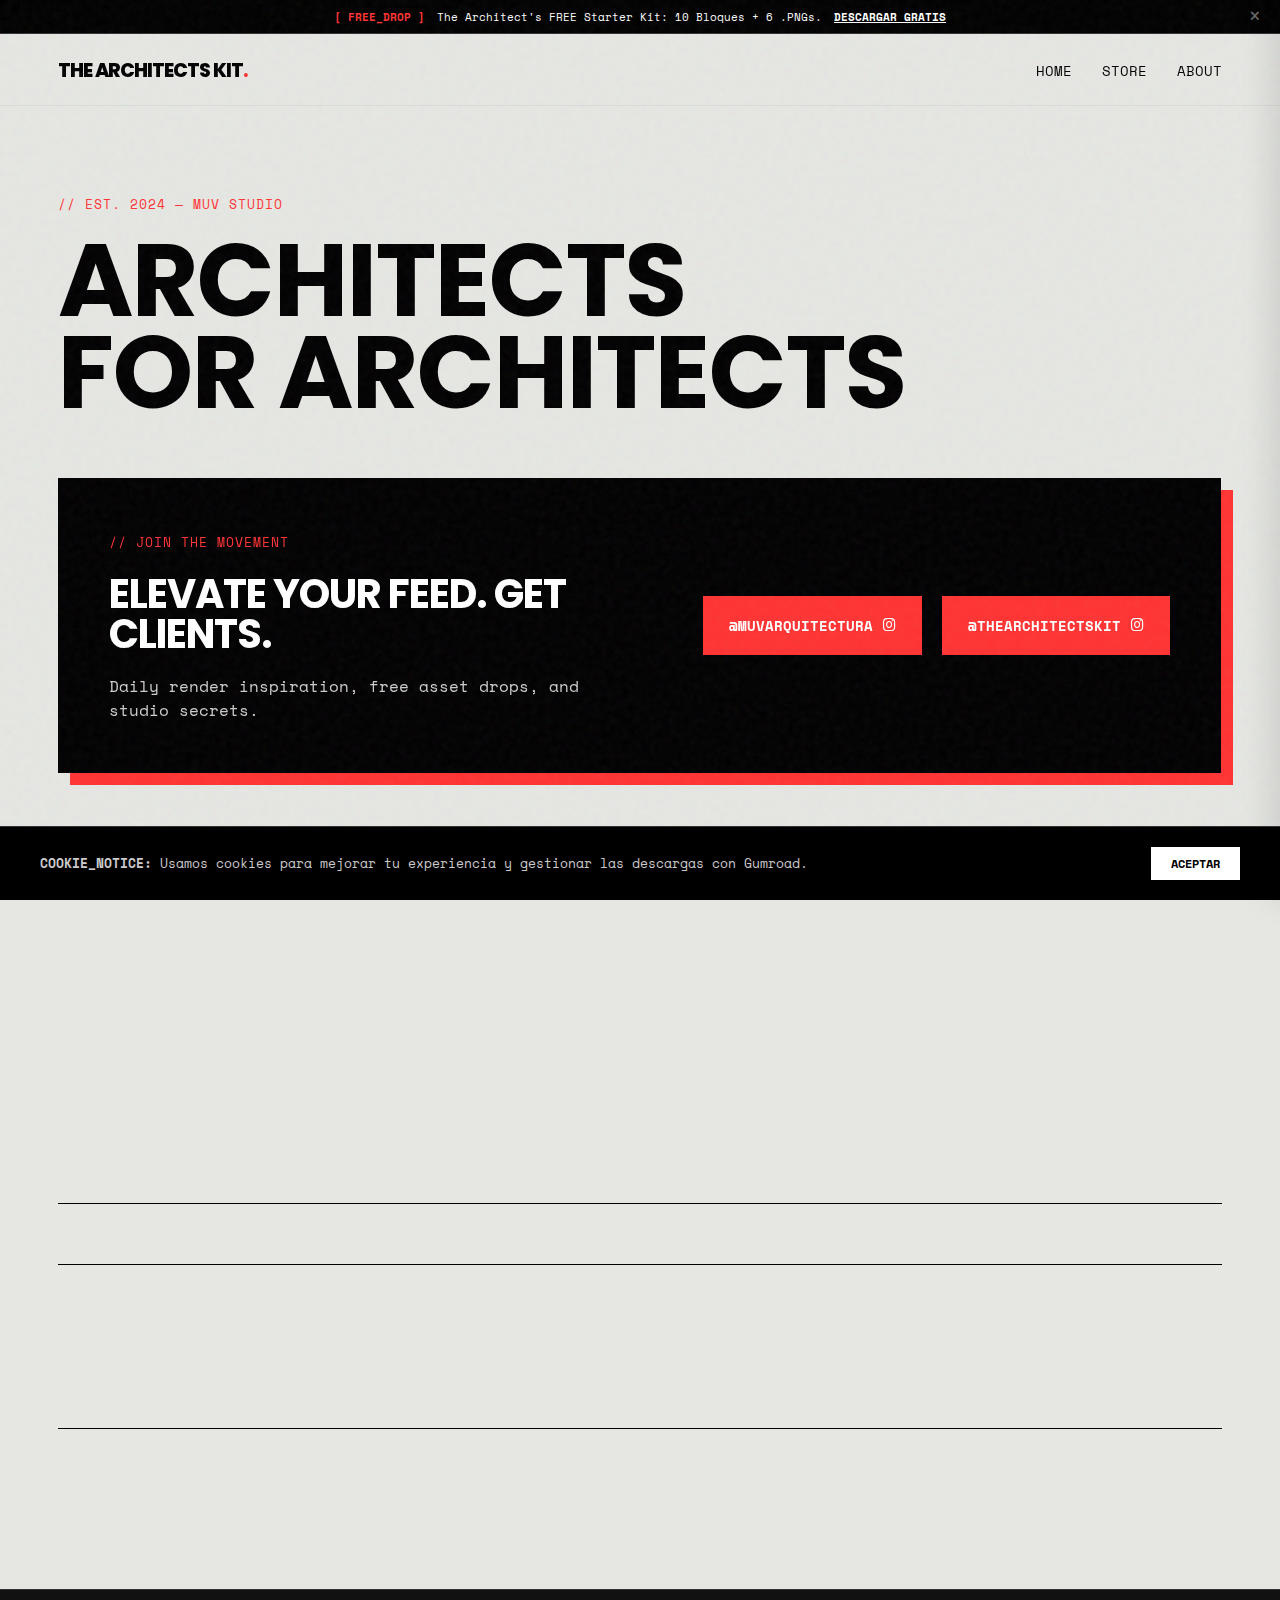
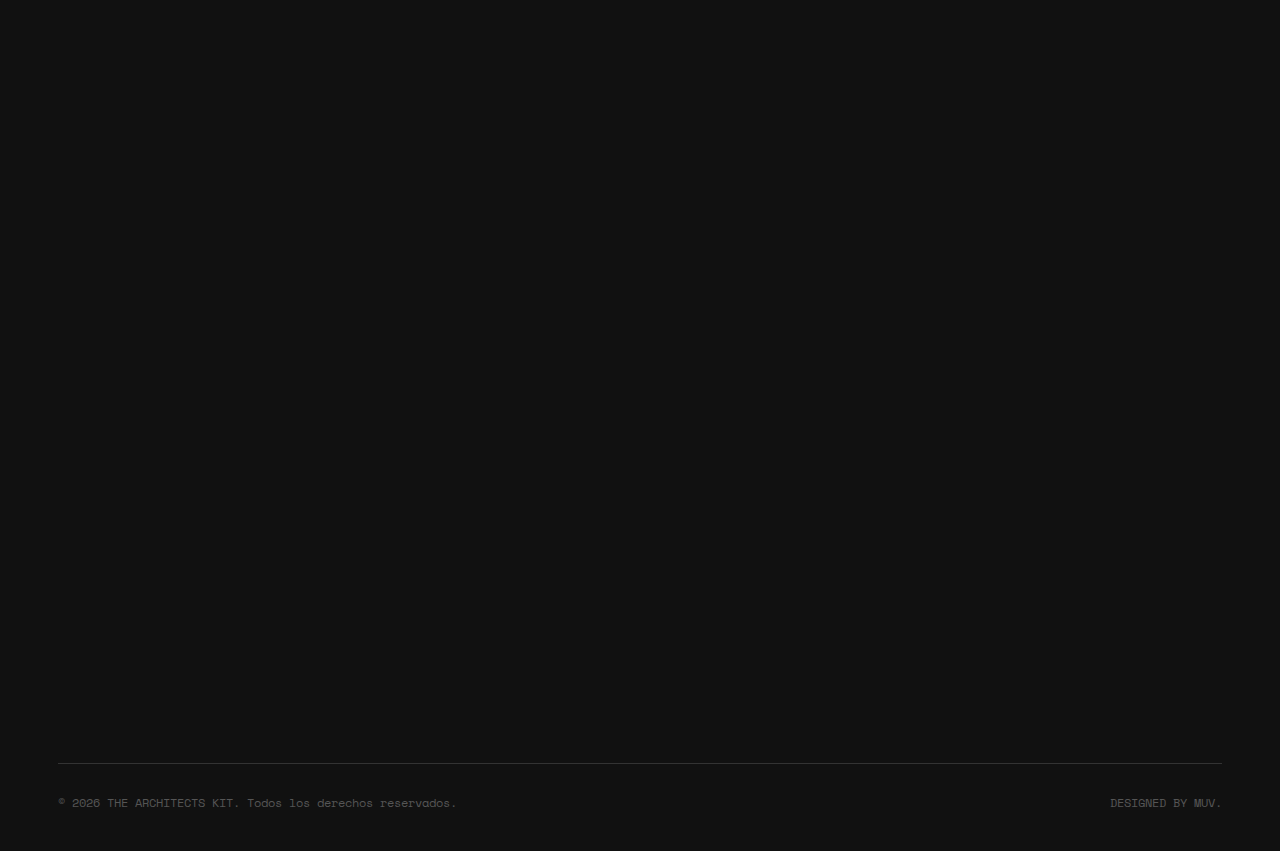
<file: Web - The Architects Kit/about.html>
<!DOCTYPE html>
<html lang="es">
<head>
    <meta charset="UTF-8">
    <meta name="viewport" content="width=device-width, initial-scale=1.0, maximum-scale=1.0">
    <title>Sobre Nosotros | MUV Arquitectura - The Architects Kit</title>
    <meta name="description" content="Conoce al equipo de arquitectos detrás de The Architects Kit. Creamos los recursos que usamos en nuestros propios proyectos premiados.">
    <meta name="theme-color" content="#E6E7E3">
    
    <link rel="preconnect" href="https://fonts.googleapis.com">
    <link rel="preconnect" href="https://fonts.gstatic.com" crossorigin>
    <link href="https://fonts.googleapis.com/css2?family=Poppins:wght@300;400;600;700&family=Space+Mono:ital,wght@0,400;0,700;1,400&display=swap" rel="stylesheet">
    <link rel="stylesheet" href="https://cdnjs.cloudflare.com/ajax/libs/font-awesome/6.4.0/css/all.min.css">
    <link rel="icon" type="image/png" href="assets/img/favicon.png">
    
    <link rel="stylesheet" href="assets/css/style.css">
</head>
<body>

    <div class="noise-overlay"></div>
    <div class="cursor-dot" data-cursor-dot></div>
    <div class="cursor-outline" data-cursor-outline></div>

    <div class="top-bar-announcement">
    <p>
        <span class="highlight-text">[ FREE_DROP ]</span> 
        The Architect's FREE Starter Kit: 10 Bloques + 6 .PNGs. 
        <a href="https://thearchitectskit.gumroad.com/l/free" target="_blank" class="top-bar-link">DESCARGAR GRATIS</a>
    </p>
    <button id="closeTopBar" class="close-bar-btn"><i class="fa-solid fa-xmark"></i></button>
</div>

    <nav class="navbar">
        <div class="container nav-container">
            <a href="index.html" class="logo">THE ARCHITECTS KIT<span class="dot">.</span></a>
            
            <div class="nav-links">
                <a href="index.html" class="nav-item">Home</a>
                <a href="store.html" class="nav-item">Store</a> 
                <a href="about.html" class="nav-item">About</a>
                </div>

            <div class="hamburger">
                <div class="line"></div><div class="line"></div>
            </div>
        </div>
    </nav>

    <header class="about-hero">
        <div class="container">
            <div class="hero-top-row">
                <span class="tech-tag">// EST. 2024 — MUV STUDIO</span>
            </div>
            <h1 class="page-title big-title reveal">ARCHITECTS<br>FOR ARCHITECTS</h1>
            <div class="cta-instagram-block reveal delay-100">
                <div class="cta-content">
                    <span class="tech-tag highlight-red">// JOIN THE MOVEMENT</span>
                    <h3>ELEVATE YOUR FEED. GET CLIENTS.</h3>
                    <p>Daily render inspiration, free asset drops, and studio secrets.</p>
                </div>
                <div class="cta-action">
                    <a href="https://instagram.com/muvarquitectura" target="_blank" class="btn-primary instagram-btn">
                        @MUVARQUITECTURA <i class="fa-brands fa-instagram"></i>
                                            <a href="https://instagram.com/thearchitectskit" target="_blank" class="btn-primary instagram-btn">
                        @THEARCHITECTSKIT <i class="fa-brands fa-instagram"></i>
                    </a>
                </div>
            </div>
        </div>
    </header>

    <section class="about-content">
        <div class="container">
            <div class="manifesto-grid reveal">
                <div class="manifesto-left"><h3 class="section-label">[ 01 ] THE MISSION</h3></div>
                <div class="manifesto-right">
                    <p class="lead-text">
                        No vendemos nada que no usemos nosotros mismos. <span class="highlight-bg">The Architects Kit</span> nace de la frustración. 
                    </p>
                    <p class="body-text">
                        Con MUV™ tu visión cobra vida en cada movimiento arquitectónico.
                        Directed by Urzi Gonzalo R., Mansilla Cristian, Martins Maximiliano y Varuzza Bruno
                    </p>
                </div>
            </div>

            <div class="divider-line"></div>

            <div class="stats-grid">
                <div class="stat-item reveal"><span class="stat-number">500+</span><span class="stat-label">ASSETS CREATED</span></div>
                <div class="stat-item reveal delay-100"><span class="stat-number">4K</span><span class="stat-label">TEXTURE RESOLUTION</span></div>
                <div class="stat-item reveal delay-200"><span class="stat-number">100%</span><span class="stat-label">CURATED BY HUMANS</span></div>
                <div class="stat-item reveal delay-300"><span class="stat-number">24/7</span><span class="stat-label">INSTANT ACCESS</span></div>
            </div>
        </div>
    </section>


 <footer class="main-footer">
    <div class="container">
        
        <div class="footer-top reveal">
            <div class="newsletter-box">
                <h2 class="footer-cta">JOIN THE <span class="highlight-red">ARCH-CLUB.</span></h2>
                <p class="footer-desc">
                    Recibe bloques gratuitos cada mes, acceso anticipado a nuevos cursos y descuentos exclusivos para miembros.
                </p>
                
                <a href="https://thearchitectskit.gumroad.com/l/command" class="btn-newsletter">
                    SUSCRIBIRSE GRATIS <i class="fa-solid fa-arrow-right"></i>
                </a>
            </div>
        </div>

        <div class="footer-grid reveal delay-100">
            
            <div class="footer-col brand-col">
                <a href="#" class="footer-logo">THE ARCHITECTS KIT.</a>
                <p class="address">
                    MUV ARQUITECTURA<br>
                    Buenos Aires, ARG.<br>
                    EST. 2026
                </p>
            </div>

            <div class="footer-col">
                <h4>SHOP</h4>
                <ul class="footer-links">
                    <li><a href="store.html?cat=all">Todo</a></li>
                    <li><a href="store.html?cat=blocks">CAD Blocks</a></li>
                    <li><a href="store.html?cat=textures">Texturas</a></li>
                    <li><a href="store.html?cat=courses">Cursos</a></li>
                </ul>
            </div>

            <div class="footer-col">
                <h4>LEGAL</h4>
                <ul class="footer-links">
                    <li><a href="terms.html">Términos de Uso</a></li>
                    <li><a href="privacy.html">Privacidad</a></li>
                    <li><a href="licenses.html">Licencias</a></li>
                </ul>
            </div>

            <div class="footer-col">
                <h4>SOCIAL</h4>
                <ul class="social-links">
                    <li><a href="https://instagram.com/thearchitectskit" target="_blank"><i class="fa-brands fa-instagram"></i> Instagram</a></li>
                    <li><a href="#" target="_blank"><i class="fa-brands fa-youtube"></i> YouTube</a></li>
                    <li><a href="#" target="_blank"><i class="fa-brands fa-behance"></i> Behance</a></li>
                </ul>
            </div>

        </div>

        <div class="footer-bottom">
            <p>&copy; 2026 THE ARCHITECTS KIT. Todos los derechos reservados.</p>
            <p class="designer-credit">DESIGNED BY MUV.</p>
        </div>

    </div>
</footer>

    <script src="assets/js/main.js"></script>
    <div class="cart-overlay-bg"></div> 
    <div class="cart-drawer"><div class="drawer-header"><h3>YOUR KIT <span id="drawer-count">(0)</span></h3><button class="close-drawer"><i class="fa-solid fa-xmark"></i></button></div><div class="drawer-items" id="drawer-items"><p class="empty-msg">Vacío</p></div><div class="drawer-footer"><div class="total-row"><span>TOTAL:</span><span id="drawer-total">$0.00</span></div><a href="#" class="btn-primary btn-full checkout-btn">CHECKOUT</a></div></div>

    <button id="scrollToTop" class="scroll-top-btn">
    <i class="fa-solid fa-arrow-up"></i>
</button>

<div id="cookieConsent" class="cookie-banner">
    <div class="cookie-content">
        <p><strong>COOKIE_NOTICE:</strong> Usamos cookies para mejorar tu experiencia y gestionar las descargas con Gumroad.</p>
        <button id="acceptCookies" class="btn-cookie">ACEPTAR</button>
    </div>
</div>

</body>
</html>
</file>
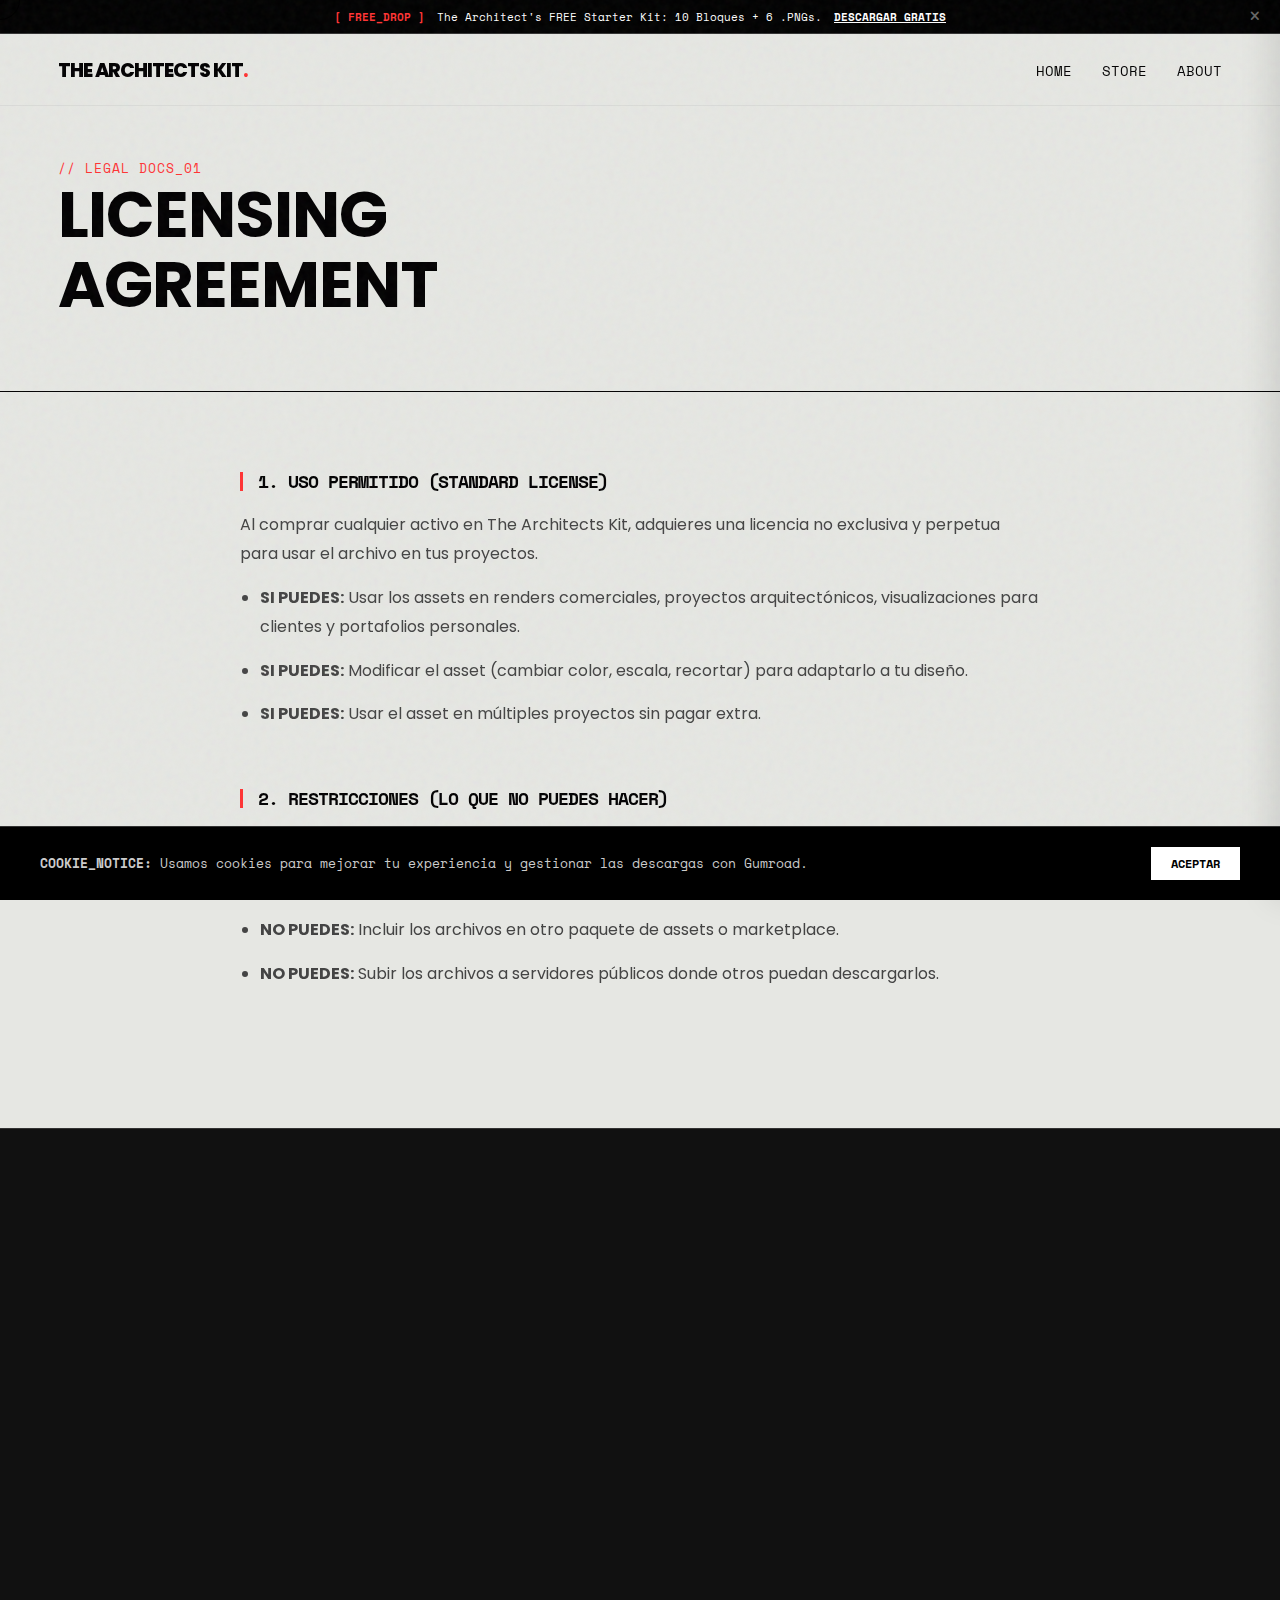
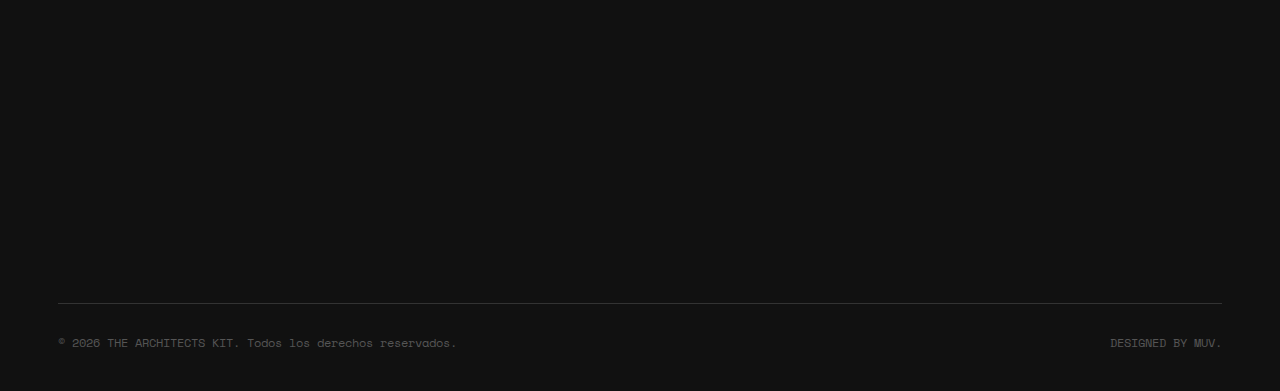
<file: Web - The Architects Kit/licenses.html>
<!DOCTYPE html>
<html lang="es">
<head>
    <meta charset="UTF-8">
    <meta name="viewport" content="width=device-width, initial-scale=1.0">
    <title>LICENCIAS | THE ARCHITECTS KIT</title>
    <link href="https://fonts.googleapis.com/css2?family=Poppins:wght@300;400;600;700&family=Space+Mono:ital,wght@0,400;0,700;1,400&display=swap" rel="stylesheet">
    <link rel="stylesheet" href="https://cdnjs.cloudflare.com/ajax/libs/font-awesome/6.4.0/css/all.min.css">
    <link rel="stylesheet" href="assets/css/style.css">
    <link rel="icon" type="image/png" href="assets/img/favicon.png">
</head>
<body>
    <div class="noise-overlay"></div>
    <div class="cursor-dot" data-cursor-dot></div>
    <div class="cursor-outline" data-cursor-outline></div>

    <div class="top-bar-announcement">
    <p>
        <span class="highlight-text">[ FREE_DROP ]</span> 
        The Architect's FREE Starter Kit: 10 Bloques + 6 .PNGs. 
        <a href="https://thearchitectskit.gumroad.com/l/free" target="_blank" class="top-bar-link">DESCARGAR GRATIS</a>
    </p>
    <button id="closeTopBar" class="close-bar-btn"><i class="fa-solid fa-xmark"></i></button>
</div>

    <nav class="navbar">
        <div class="container nav-container">
            <a href="index.html" class="logo">THE ARCHITECTS KIT<span class="dot">.</span></a>
            
            <div class="nav-links">
                <a href="index.html" class="nav-item">Home</a>
                <a href="store.html" class="nav-item">Store</a> 
                <a href="about.html" class="nav-item">About</a>
                </div>

            <div class="hamburger">
                <div class="line"></div><div class="line"></div>
            </div>
        </div>
    </nav>

    <header class="legal-header">
        <div class="container">
            <span class="tech-tag">// LEGAL DOCS_01</span>
            <h1 class="legal-title">LICENSING<br>AGREEMENT</h1>
        </div>
    </header>

    <section class="legal-content">
        <div class="legal-block reveal">
            <h3>1. USO PERMITIDO (STANDARD LICENSE)</h3>
            <p>Al comprar cualquier activo en The Architects Kit, adquieres una licencia no exclusiva y perpetua para usar el archivo en tus proyectos.</p>
            <ul>
                <li><strong>SI PUEDES:</strong> Usar los assets en renders comerciales, proyectos arquitectónicos, visualizaciones para clientes y portafolios personales.</li>
                <li><strong>SI PUEDES:</strong> Modificar el asset (cambiar color, escala, recortar) para adaptarlo a tu diseño.</li>
                <li><strong>SI PUEDES:</strong> Usar el asset en múltiples proyectos sin pagar extra.</li>
            </ul>
        </div>

        <div class="legal-block reveal">
            <h3>2. RESTRICCIONES (LO QUE NO PUEDES HACER)</h3>
            <p>La licencia protege la propiedad intelectual de MUV Arquitectura.</p>
            <ul>
                <li><strong>NO PUEDES:</strong> Revender, redistribuir o compartir los archivos originales (ni gratis ni pagando).</li>
                <li><strong>NO PUEDES:</strong> Incluir los archivos en otro paquete de assets o marketplace.</li>
                <li><strong>NO PUEDES:</strong> Subir los archivos a servidores públicos donde otros puedan descargarlos.</li>
            </ul>
        </div>
    </section>

<footer class="main-footer">
    <div class="container">
        
        <div class="footer-top reveal">
            <div class="newsletter-box">
                <h2 class="footer-cta">JOIN THE <span class="highlight-red">ARCH-CLUB.</span></h2>
                <p class="footer-desc">
                    Recibe bloques gratuitos cada mes, acceso anticipado a nuevos cursos y descuentos exclusivos para miembros.
                </p>
                
                <a href="https://thearchitectskit.gumroad.com/l/command" class="btn-newsletter">
                    SUSCRIBIRSE GRATIS <i class="fa-solid fa-arrow-right"></i>
                </a>
            </div>
        </div>

        <div class="footer-grid reveal delay-100">
            
            <div class="footer-col brand-col">
                <a href="#" class="footer-logo">THE ARCHITECTS KIT.</a>
                <p class="address">
                    MUV ARQUITECTURA<br>
                    Buenos Aires, ARG.<br>
                    EST. 2026
                </p>
            </div>

            <div class="footer-col">
                <h4>SHOP</h4>
                <ul class="footer-links">
                    <li><a href="store.html?cat=all">Todo</a></li>
                    <li><a href="store.html?cat=blocks">CAD Blocks</a></li>
                    <li><a href="store.html?cat=textures">Texturas</a></li>
                    <li><a href="store.html?cat=courses">Cursos</a></li>
                </ul>
            </div>

            <div class="footer-col">
                <h4>LEGAL</h4>
                <ul class="footer-links">
                    <li><a href="terms.html">Términos de Uso</a></li>
                    <li><a href="privacy.html">Privacidad</a></li>
                    <li><a href="licenses.html">Licencias</a></li>
                </ul>
            </div>

            <div class="footer-col">
                <h4>SOCIAL</h4>
                <ul class="social-links">
                    <li><a href="https://instagram.com/thearchitectskit" target="_blank"><i class="fa-brands fa-instagram"></i> Instagram</a></li>
                    <li><a href="#" target="_blank"><i class="fa-brands fa-youtube"></i> YouTube</a></li>
                    <li><a href="#" target="_blank"><i class="fa-brands fa-behance"></i> Behance</a></li>
                </ul>
            </div>

        </div>

        <div class="footer-bottom">
            <p>&copy; 2026 THE ARCHITECTS KIT. Todos los derechos reservados.</p>
            <p class="designer-credit">DESIGNED BY MUV.</p>
        </div>

    </div>
</footer>

    <script src="assets/js/main.js"></script>
    
    <div class="cart-overlay-bg"></div><div class="cart-drawer"><div class="drawer-header"><h3>YOUR KIT <span id="drawer-count">(0)</span></h3><button class="close-drawer"><i class="fa-solid fa-xmark"></i></button></div><div class="drawer-items" id="drawer-items"></div><div class="drawer-footer"><div class="total-row"><span>TOTAL:</span><span id="drawer-total">$0.00</span></div><a href="cart.html" class="btn-primary btn-full checkout-btn">CHECKOUT</a></div></div>

    <button id="scrollToTop" class="scroll-top-btn">
    <i class="fa-solid fa-arrow-up"></i>
</button>

<div id="cookieConsent" class="cookie-banner">
    <div class="cookie-content">
        <p><strong>COOKIE_NOTICE:</strong> Usamos cookies para mejorar tu experiencia y gestionar las descargas con Gumroad.</p>
        <button id="acceptCookies" class="btn-cookie">ACEPTAR</button>
    </div>
</div>

</body>
</html>
</file>
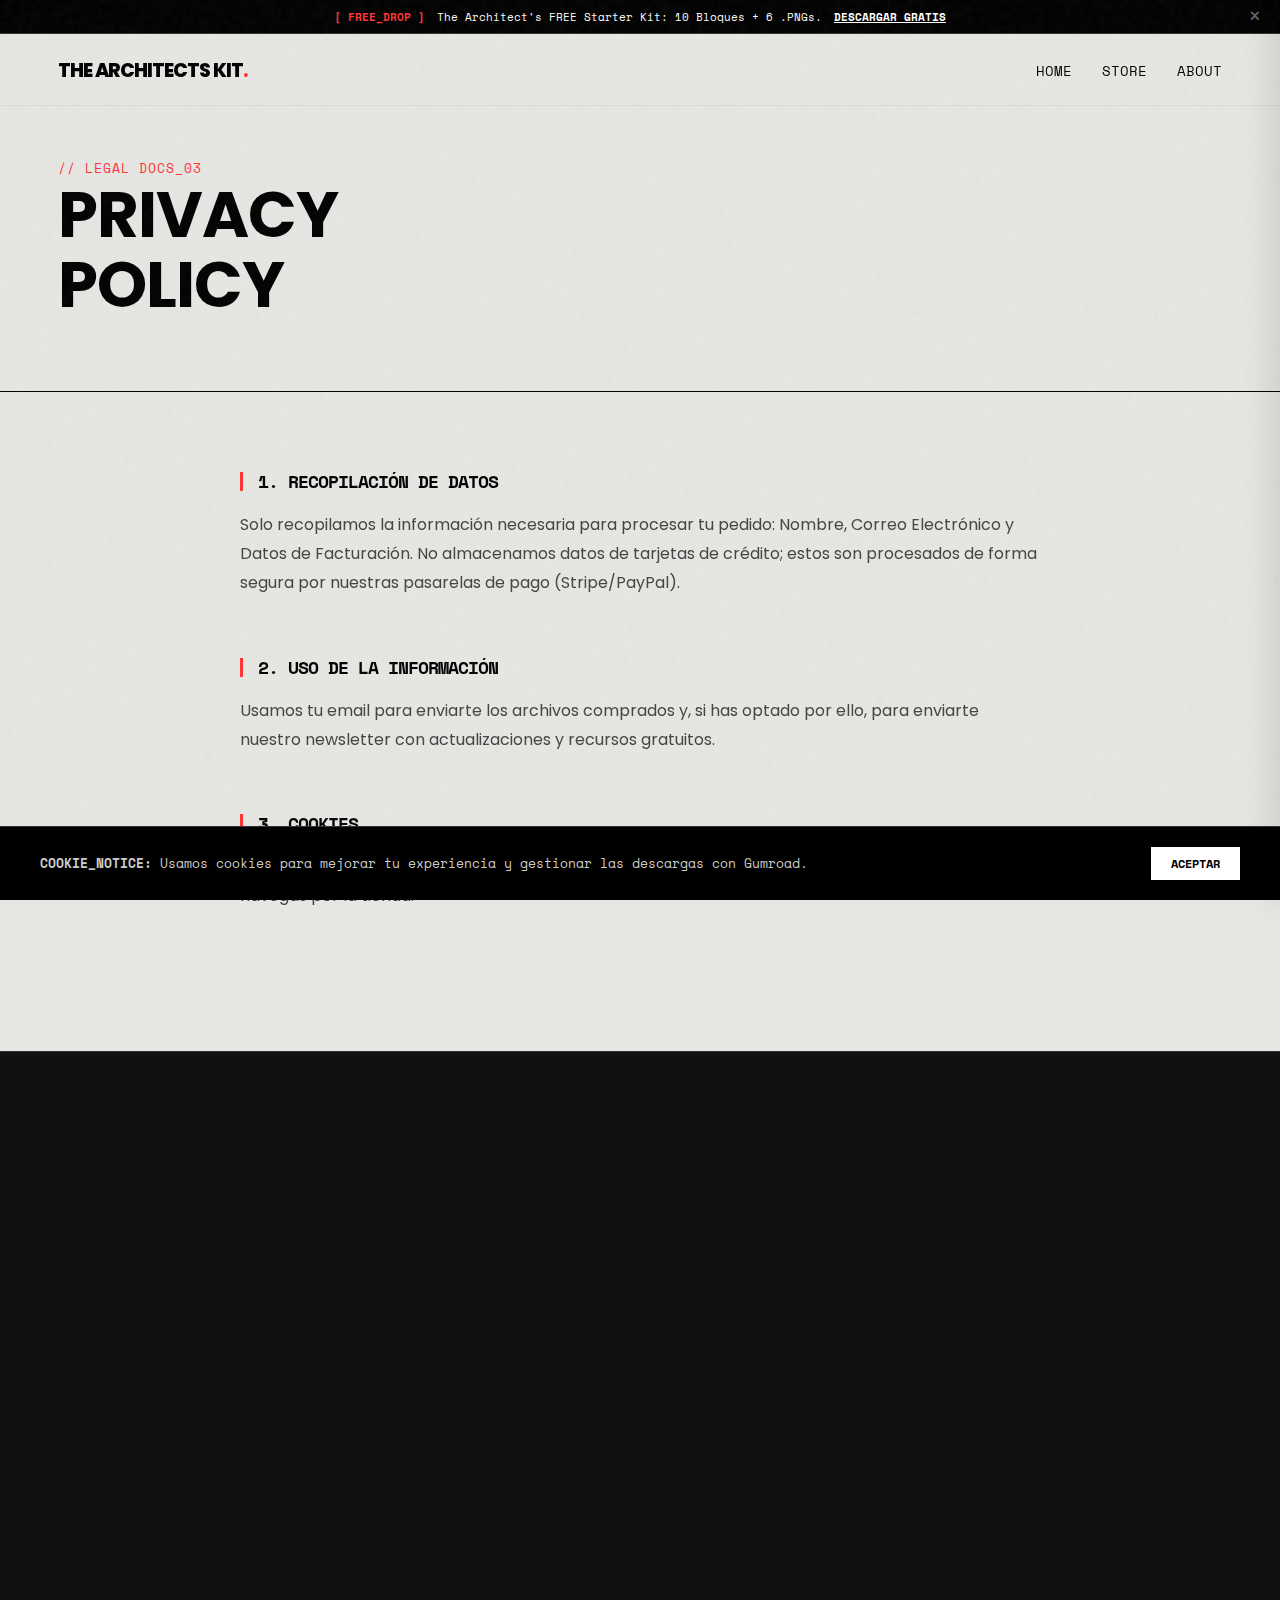
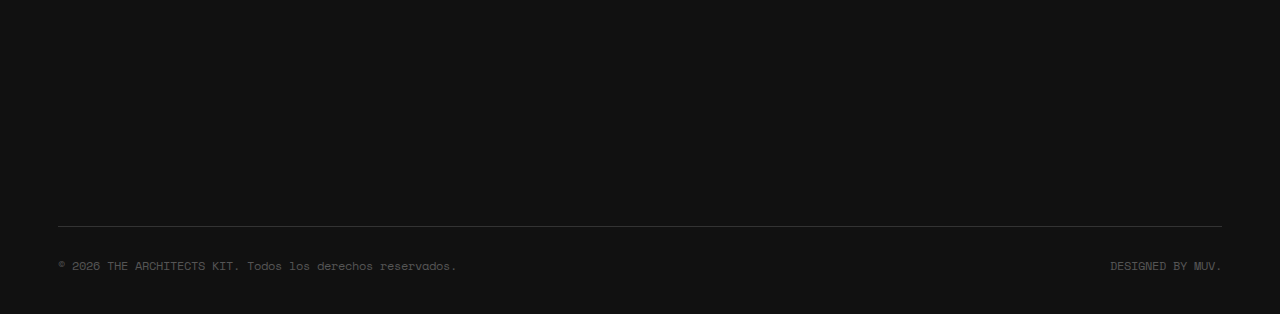
<file: Web - The Architects Kit/privacy.html>
<!DOCTYPE html>
<html lang="es">
<head>
    <meta charset="UTF-8">
    <meta name="viewport" content="width=device-width, initial-scale=1.0">
    <title>PRIVACIDAD | THE ARCHITECTS KIT</title>
    <link href="https://fonts.googleapis.com/css2?family=Poppins:wght@300;400;600;700&family=Space+Mono:ital,wght@0,400;0,700;1,400&display=swap" rel="stylesheet">
    <link rel="stylesheet" href="https://cdnjs.cloudflare.com/ajax/libs/font-awesome/6.4.0/css/all.min.css">
    <link rel="stylesheet" href="assets/css/style.css">
    <link rel="icon" type="image/png" href="assets/img/favicon.png">
</head>
<body>
    <div class="noise-overlay"></div>
    <div class="cursor-dot" data-cursor-dot></div>
    <div class="cursor-outline" data-cursor-outline></div>

    <div class="top-bar-announcement">
    <p>
        <span class="highlight-text">[ FREE_DROP ]</span> 
        The Architect's FREE Starter Kit: 10 Bloques + 6 .PNGs. 
        <a href="https://thearchitectskit.gumroad.com/l/free" target="_blank" class="top-bar-link">DESCARGAR GRATIS</a>
    </p>
    <button id="closeTopBar" class="close-bar-btn"><i class="fa-solid fa-xmark"></i></button>
</div>

    <nav class="navbar">
        <div class="container nav-container">
            <a href="index.html" class="logo">THE ARCHITECTS KIT<span class="dot">.</span></a>
            
            <div class="nav-links">
                <a href="index.html" class="nav-item">Home</a>
                <a href="store.html" class="nav-item">Store</a> 
                <a href="about.html" class="nav-item">About</a>
                </div>

            <div class="hamburger">
                <div class="line"></div><div class="line"></div>
            </div>
        </div>
    </nav>

    <header class="legal-header">
        <div class="container">
            <span class="tech-tag">// LEGAL DOCS_03</span>
            <h1 class="legal-title">PRIVACY<br>POLICY</h1>
        </div>
    </header>

    <section class="legal-content">
        <div class="legal-block reveal">
            <h3>1. RECOPILACIÓN DE DATOS</h3>
            <p>Solo recopilamos la información necesaria para procesar tu pedido: Nombre, Correo Electrónico y Datos de Facturación. No almacenamos datos de tarjetas de crédito; estos son procesados de forma segura por nuestras pasarelas de pago (Stripe/PayPal).</p>
        </div>

        <div class="legal-block reveal">
            <h3>2. USO DE LA INFORMACIÓN</h3>
            <p>Usamos tu email para enviarte los archivos comprados y, si has optado por ello, para enviarte nuestro newsletter con actualizaciones y recursos gratuitos.</p>
        </div>

        <div class="legal-block reveal">
            <h3>3. COOKIES</h3>
            <p>Utilizamos cookies esenciales para mantener el funcionamiento del carrito de compras mientras navegas por la tienda.</p>
        </div>
    </section>

  <footer class="main-footer">
    <div class="container">
        
        <div class="footer-top reveal">
            <div class="newsletter-box">
                <h2 class="footer-cta">JOIN THE <span class="highlight-red">ARCH-CLUB.</span></h2>
                <p class="footer-desc">
                    Recibe bloques gratuitos cada mes, acceso anticipado a nuevos cursos y descuentos exclusivos para miembros.
                </p>
                
                <a href="https://thearchitectskit.gumroad.com/l/command" class="btn-newsletter">
                    SUSCRIBIRSE GRATIS <i class="fa-solid fa-arrow-right"></i>
                </a>
            </div>
        </div>

        <div class="footer-grid reveal delay-100">
            
            <div class="footer-col brand-col">
                <a href="#" class="footer-logo">THE ARCHITECTS KIT.</a>
                <p class="address">
                    MUV ARQUITECTURA<br>
                    Buenos Aires, ARG.<br>
                    EST. 2026
                </p>
            </div>

            <div class="footer-col">
                <h4>SHOP</h4>
                <ul class="footer-links">
                    <li><a href="store.html?cat=all">Todo</a></li>
                    <li><a href="store.html?cat=blocks">CAD Blocks</a></li>
                    <li><a href="store.html?cat=textures">Texturas</a></li>
                    <li><a href="store.html?cat=courses">Cursos</a></li>
                </ul>
            </div>

            <div class="footer-col">
                <h4>LEGAL</h4>
                <ul class="footer-links">
                    <li><a href="terms.html">Términos de Uso</a></li>
                    <li><a href="privacy.html">Privacidad</a></li>
                    <li><a href="licenses.html">Licencias</a></li>
                </ul>
            </div>

            <div class="footer-col">
                <h4>SOCIAL</h4>
                <ul class="social-links">
                    <li><a href="https://instagram.com/thearchitectskit" target="_blank"><i class="fa-brands fa-instagram"></i> Instagram</a></li>
                    <li><a href="#" target="_blank"><i class="fa-brands fa-youtube"></i> YouTube</a></li>
                    <li><a href="#" target="_blank"><i class="fa-brands fa-behance"></i> Behance</a></li>
                </ul>
            </div>

        </div>

        <div class="footer-bottom">
            <p>&copy; 2026 THE ARCHITECTS KIT. Todos los derechos reservados.</p>
            <p class="designer-credit">DESIGNED BY MUV.</p>
        </div>

    </div>
</footer>

    <script src="assets/js/main.js"></script>
    <div class="cart-overlay-bg"></div><div class="cart-drawer"><div class="drawer-header"><h3>YOUR KIT <span id="drawer-count">(0)</span></h3><button class="close-drawer"><i class="fa-solid fa-xmark"></i></button></div><div class="drawer-items" id="drawer-items"></div><div class="drawer-footer"><div class="total-row"><span>TOTAL:</span><span id="drawer-total">$0.00</span></div><a href="cart.html" class="btn-primary btn-full checkout-btn">CHECKOUT</a></div></div>

    <button id="scrollToTop" class="scroll-top-btn">
    <i class="fa-solid fa-arrow-up"></i>
</button>

<div id="cookieConsent" class="cookie-banner">
    <div class="cookie-content">
        <p><strong>COOKIE_NOTICE:</strong> Usamos cookies para mejorar tu experiencia y gestionar las descargas con Gumroad.</p>
        <button id="acceptCookies" class="btn-cookie">ACEPTAR</button>
    </div>
</div>

</body>
</html>
</file>
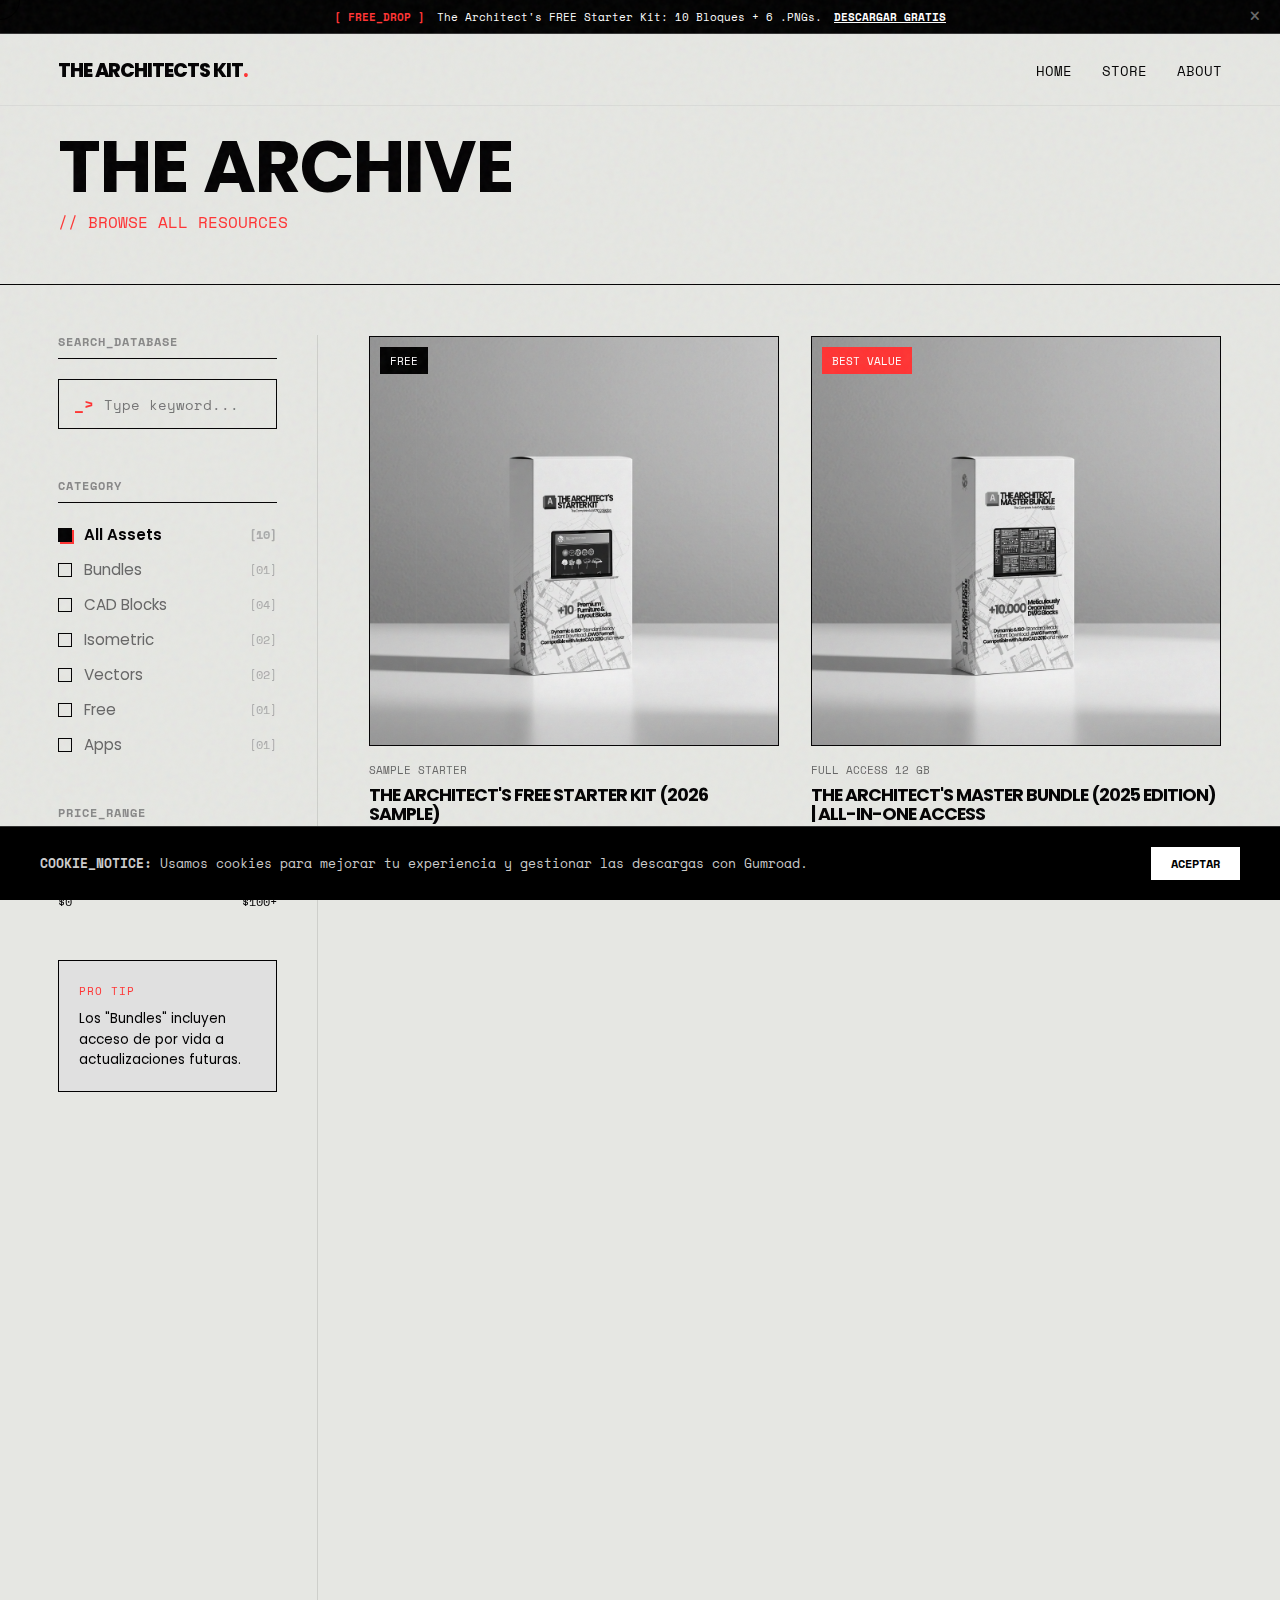
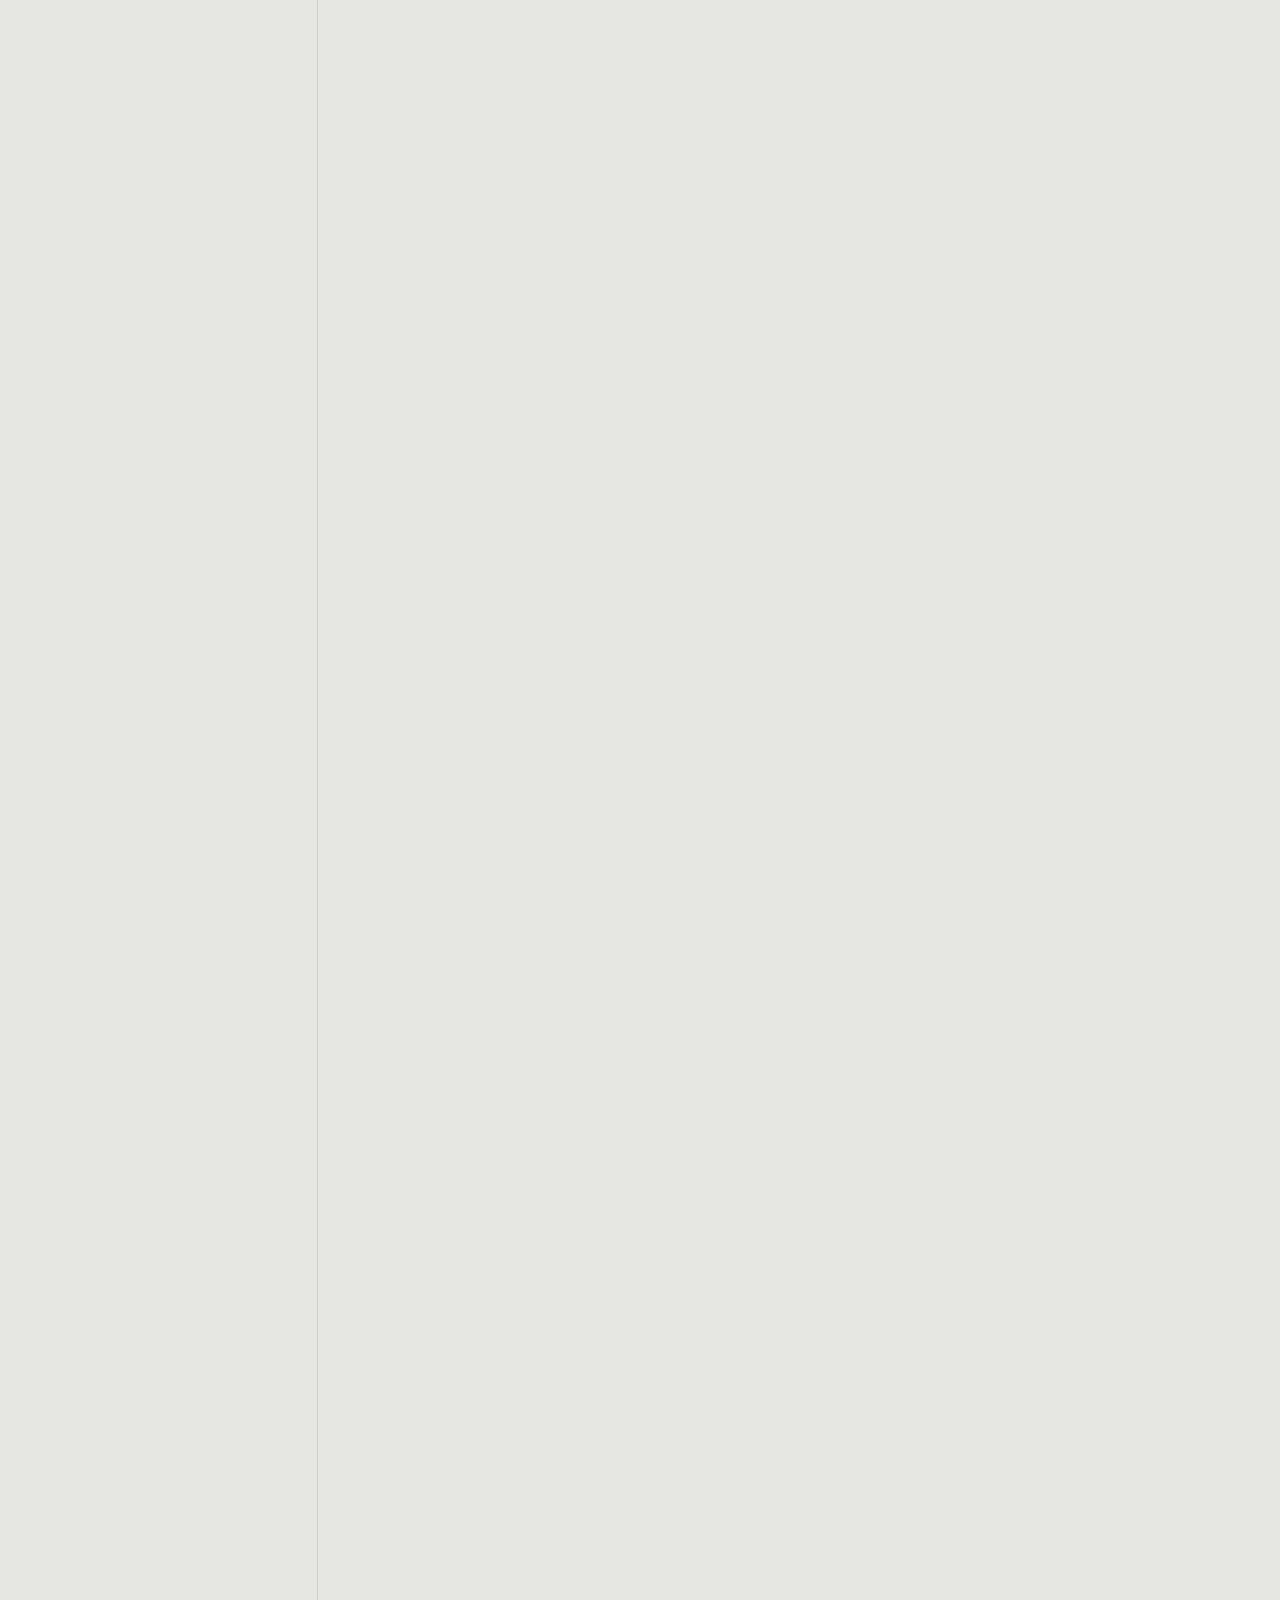
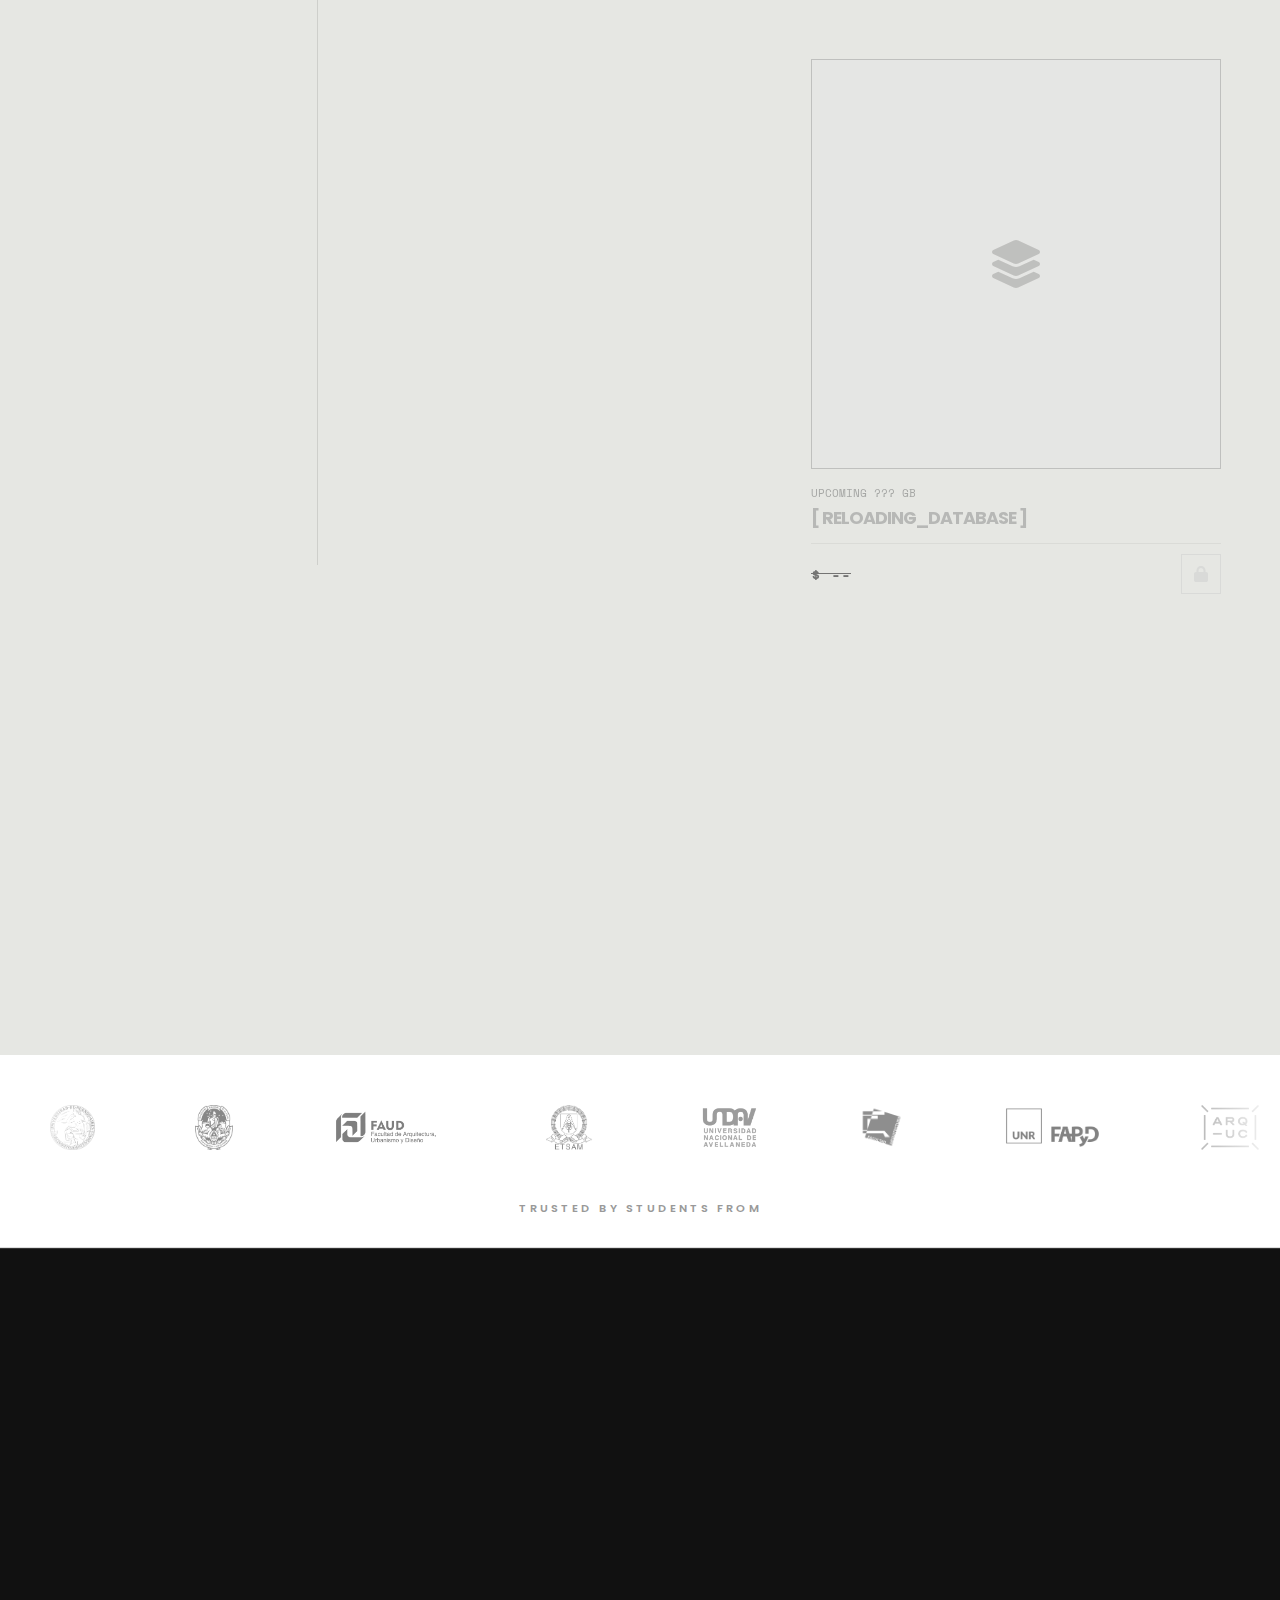
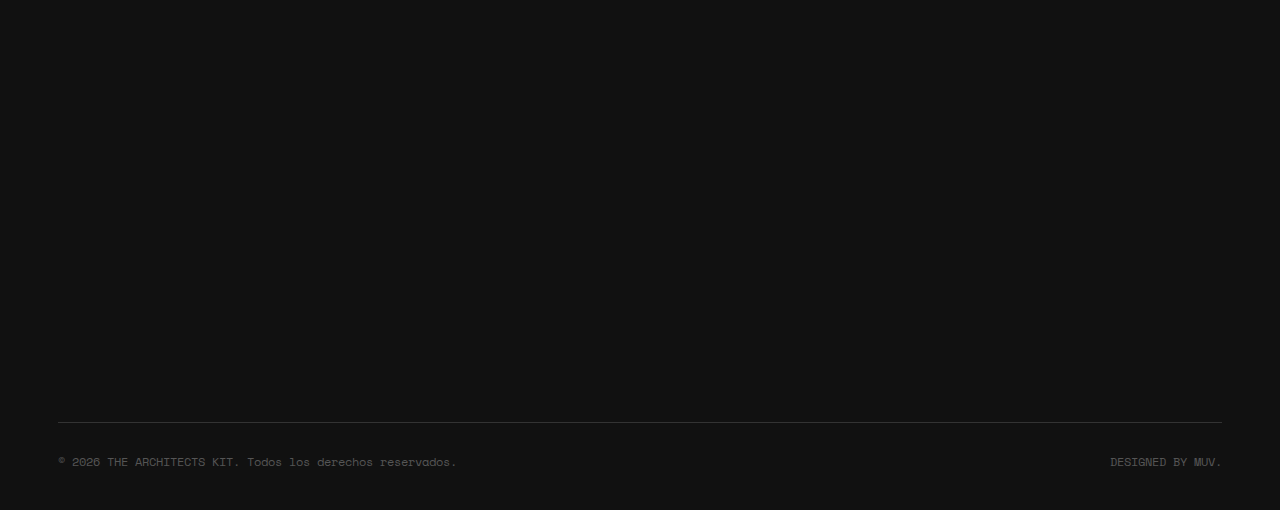
<file: Web - The Architects Kit/store.html>
<!DOCTYPE html>
<html lang="es">
<head>
    <meta charset="UTF-8">
    <meta name="viewport" content="width=device-width, initial-scale=1.0">
    <title>Tienda de Assets | CAD, Vectores y Texturas - The Architects Kit</title>
    <meta name="description" content="Descarga inmediata de Bloques CAD, Packs de Vegetación, Personajes Isométricos y Texturas 4K. Precios accesibles y licencia comercial incluida.">
    <meta name="keywords" content="comprar bloques cad, descargar texturas, vectores arquitectura, tienda arquitectura">
    <meta name="theme-color" content="#E6E7E3">
    
    <link rel="preconnect" href="https://fonts.googleapis.com">
    <link rel="preconnect" href="https://fonts.gstatic.com" crossorigin>
    <link href="https://fonts.googleapis.com/css2?family=Poppins:wght@300;400;600;700&family=Space+Mono:ital,wght@0,400;0,700;1,400&display=swap" rel="stylesheet">
    <link rel="stylesheet" href="https://cdnjs.cloudflare.com/ajax/libs/font-awesome/6.4.0/css/all.min.css">
    <link rel="icon" type="image/png" href="assets/img/favicon.png">
    
    <link rel="stylesheet" href="assets/css/style.css">
    <script src="https://gumroad.com/js/gumroad.js"></script>
</head>
<body>

    <div class="noise-overlay"></div>
    <div class="cursor-dot" data-cursor-dot></div>
    <div class="cursor-outline" data-cursor-outline></div>

    <div class="top-bar-announcement">
    <p>
        <span class="highlight-text">[ FREE_DROP ]</span> 
        The Architect's FREE Starter Kit: 10 Bloques + 6 .PNGs. 
        <a href="https://thearchitectskit.gumroad.com/l/free" target="_blank" class="top-bar-link">DESCARGAR GRATIS</a>
    </p>
    <button id="closeTopBar" class="close-bar-btn"><i class="fa-solid fa-xmark"></i></button>
</div>

    <nav class="navbar">
        <div class="container nav-container">
            <a href="index.html" class="logo">THE ARCHITECTS KIT<span class="dot">.</span></a>
            <div class="nav-links">
                <a href="index.html" class="nav-item">Home</a>
                <a href="store.html" class="nav-item active">Store</a> 
                <a href="about.html" class="nav-item">About</a>
            </div>
            <div class="hamburger">
                <div class="line"></div><div class="line"></div>
            </div>
        </div>
    </nav>

    <header class="store-header">
        <div class="container">
            <h1 class="page-title reveal">THE ARCHIVE</h1>
            <p class="page-subtitle reveal delay-100">// BROWSE ALL RESOURCES</p>
        </div>
    </header>

    <section class="store-section">
        <div class="container store-layout">
            
            <aside class="sidebar reveal">
                <div class="sidebar-sticky">
                    
                    <div class="filter-group">
                        <h4 class="filter-title">SEARCH_DATABASE</h4>
                        <div class="tech-search-box">
                            <span class="search-icon">_></span>
                            <input type="text" placeholder="Type keyword...">
                        </div>
                    </div>

                    <div class="filter-group">
                        <h4 class="filter-title">CATEGORY</h4>
                        <ul class="tech-filter-list">
                            <li>
                                <a href="#" class="active" data-filter="all">
                                    <span class="custom-check"></span>
                                    <span class="filter-name">All Assets</span>
                                    <span class="filter-count">[10]</span>
                                </a>
                            </li>
                            <li>
                                <a href="#" data-filter="bundles">
                                    <span class="custom-check"></span>
                                    <span class="filter-name">Bundles</span>
                                    <span class="filter-count">[01]</span>
                                </a>
                            </li>
                             <li>
                                <a href="#" data-filter="cadblocks">
                                    <span class="custom-check"></span>
                                    <span class="filter-name">CAD Blocks</span>
                                    <span class="filter-count">[04]</span>
                                </a>
                            </li>
                            <li>
                                <a href="#" data-filter="isometric">
                                    <span class="custom-check"></span>
                                    <span class="filter-name">Isometric</span>
                                    <span class="filter-count">[02]</span>
                                </a>
                            </li>
                            <li>
                                <a href="#" data-filter="vectors">
                                    <span class="custom-check"></span>
                                    <span class="filter-name">Vectors</span>
                                    <span class="filter-count">[02]</span>
                                </a>
                            </li>
                            <li>
                                <a href="#" data-filter="free">
                                    <span class="custom-check"></span>
                                    <span class="filter-name">Free</span>
                                    <span class="filter-count">[01]</span>
                                </a>
                            </li>
                            <li>
                                <a href="#" data-filter="apps">
                                    <span class="custom-check"></span>
                                    <span class="filter-name">Apps</span>
                                    <span class="filter-count">[01]</span>
                                </a>
                            </li>
                        </ul>
                    </div>

                    <div class="filter-group">
                        <h4 class="filter-title">PRICE_RANGE</h4>
                        <div class="price-range-wrapper">
                            <input type="range" min="0" max="100" value="100" class="tech-slider">
                            <div class="price-outputs"><span>$0</span><span>$100+</span></div>
                        </div>
                    </div>

                    <div class="filter-promo">
                        <span class="tech-tag highlight-red">PRO TIP</span>
                        <p>Los "Bundles" incluyen acceso de por vida a actualizaciones futuras.</p>
                    </div>
                </div>
            </aside>

            <div class="product-grid">
                
                <article class="product-card reveal" data-category="free" data-price="0" data-name="The Architect's FREE Starter Kit (2026 Sample)">
                    <div class="card-image">
                        <img src="assets\img\products\STARTER.webp" alt="Free Kit">
                        <span class="card-badge">FREE</span>
                        <div class="card-overlay">
                            <a href="https://thearchitectskit.gumroad.com/l/free" class="btn-details">DESCARGAR</a>
                        </div>
                    </div>
                    <div class="card-info">
                        <div class="card-meta">
                            <span class="file-type">SAMPLE</span>
                            <span class="file-size">STARTER</span>
                        </div>
                        <h3 class="card-title">The Architect's FREE Starter Kit (2026 Sample)</h3>
                        <div class="card-footer">
                            <span class="price">$0.00</span>
                            <a class="btn-cart" href="https://thearchitectskit.gumroad.com/l/free"><i class="fa-solid fa-download"></i></a>
                        </div>
                    </div>
                </article>

                <article class="product-card reveal" data-category="bundles" data-price="39" data-name="The Architect's Master Bundle (2025 Edition) | All-in-One Access">
                    <div class="card-image">
                        <img src="assets\img\products\MASTER.webp" alt="Master Bundle">
                        <span class="card-badge red">BEST VALUE</span>
                        <div class="card-overlay">
                            <a href="https://thearchitectskit.gumroad.com/l/masterbundle" class="btn-details">VER DETALLES</a>
                        </div>
                    </div>
                    <div class="card-info">
                        <div class="card-meta">
                            <span class="file-type">FULL ACCESS</span>
                            <span class="file-size">12 GB</span>
                        </div>
                        <h3 class="card-title">The Architect's Master Bundle (2025 Edition) | All-in-One Access</h3>
                        <div class="card-footer">
                            <span class="price">$39.00</span>
                            <a class="btn-cart" href="https://thearchitectskit.gumroad.com/l/masterbundle">
                                <i class="fa-solid fa-cart-shopping"></i>
                            </a>
                        </div>
                    </div>
                </article>

                <article class="product-card reveal" data-category="apps" data-price="4" data-name="The Architect's Command Center">
                    <div class="card-image">
                        <img src="assets\img\products\command.webp" alt="Command Center">
                        <span class="card-badge red">APP WEB</span>
                        <div class="card-overlay">
                            <a href="https://thearchitectskit.gumroad.com/l/command" class="btn-details">VER DETALLES</a>
                        </div>
                    </div>
                    <div class="card-info">
                        <div class="card-meta">
                            <span class="file-type">OPTIMIZA TU TRABAJO</span>
                            <span class="file-size">ALL IN ONE</span>
                        </div>
                        <h3 class="card-title">The Architect's Command Center (v1.0)</h3>
                        <div class="card-footer">
                            <span class="price">$4.00</span>
                            <a class="btn-cart" href="https://thearchitectskit.gumroad.com/l/masterbundle">
                                <i class="fa-solid fa-cart-shopping"></i>
                            </a>
                        </div>
                    </div>
                </article>

                <article class="product-card reveal" data-category="cadblocks" data-price="12" data-name="The Furniture Layout Kit">
                    <div class="card-image">
                        <img src="assets\img\products\FURNITURE.webp" alt="FURNITURE">
                        <span class="card-badge black">CAD PACK</span>
                        <div class="card-overlay">
                            <a href="https://thearchitectskit.gumroad.com/l/furniture" class="btn-details">VER DETALLES</a>
                        </div>
                    </div>
                    <div class="card-info">
                        <div class="card-meta">
                            <span class="file-type">.DWG</span>
                            <span class="file-size">/ + 2010 VERSION</span>
                        </div>
                        <h3 class="card-title">The Furniture Layout Kit</h3>
                        <div class="card-footer">
                            <span class="price">$12.00</span>
                            <a class="btn-cart" href="https://thearchitectskit.gumroad.com/l/furniture">
                                <i class="fa-solid fa-cart-shopping"></i>
                            </a>
                        </div>
                    </div>
                </article>

                <article class="product-card reveal" data-category="cadblocks" data-price="9" data-name="The Landscape Pro Kit">
                    <div class="card-image">
                        <img src="assets\img\products\LANDSCAPE.webp" alt="LANDSCAPE">
                        <span class="card-badge black">CAD PACK</span>
                        <div class="card-overlay">
                            <a href="https://thearchitectskit.gumroad.com/l/landscape" class="btn-details">VER DETALLES</a>
                        </div>
                    </div>
                    <div class="card-info">
                        <div class="card-meta">
                            <span class="file-type">.DWG</span>
                            <span class="file-size">/ + 2010 VERSION</span>
                        </div>
                        <h3 class="card-title">The Landscape Pro Kit</h3>
                        <div class="card-footer">
                            <span class="price">$9.00</span>
                            <a class="btn-cart" href="https://thearchitectskit.gumroad.com/l/landscape">
                                <i class="fa-solid fa-cart-shopping"></i>
                            </a>
                        </div>
                    </div>
                </article>

                <article class="product-card reveal" data-category="cadblocks" data-price="9" data-name="The Wet-Area Pro Kit">
                    <div class="card-image">
                        <img src="assets\img\products\WET-AREA.webp" alt="WET-AREA">
                        <span class="card-badge black">CAD PACK</span>
                        <div class="card-overlay">
                            <a href="https://thearchitectskit.gumroad.com/l/wetarea" class="btn-details">VER DETALLES</a>
                        </div>
                    </div>
                    <div class="card-info">
                        <div class="card-meta">
                            <span class="file-type">.DWG</span>
                            <span class="file-size">/ + 2010 VERSION</span>
                        </div>
                        <h3 class="card-title">The Wet-Area Pro Kit</h3>
                        <div class="card-footer">
                            <span class="price">$9.00</span>
                            <a class="btn-cart" href="https://thearchitectskit.gumroad.com/l/wetarea">
                                <i class="fa-solid fa-cart-shopping"></i>
                            </a>
                        </div>
                    </div>
                </article>

                                <article class="product-card reveal" data-category="cadblocks" data-price="9" data-name="The Technical Detailing Kit">
                    <div class="card-image">
                        <img src="assets\img\products\TECHNICAL.webp" alt="Technical">
                        <span class="card-badge black">CAD PACK</span>
                        <div class="card-overlay">
                            <a href="https://thearchitectskit.gumroad.com/l/technicalkit" class="btn-details">VER DETALLES</a>
                        </div>
                    </div>
                    <div class="card-info">
                        <div class="card-meta">
                            <span class="file-type">.DWG</span>
                            <span class="file-size">/ + 2010 VERSION</span>
                        </div>
                        <h3 class="card-title">The Technical Detailing Kit</h3>
                        <div class="card-footer">
                            <span class="price">$9.00</span>
                            <a class="btn-cart" href="https://thearchitectskit.gumroad.com/l/technicalkit">
                                <i class="fa-solid fa-cart-shopping"></i>
                            </a>
                        </div>
                    </div>
                </article>

                <article class="product-card reveal delay-100" data-category="isometric" data-price="25" data-name="isometric urban pack">
                    <div class="card-image">
                        <img src="assets/img/products/iso.webp" alt="Iso Urban">
                        <span class="card-badge red">NEW PACK</span>
                        <div class="card-overlay">
                            <a href="https://thearchitectskit.gumroad.com/l/isourban" class="btn-details">VER DETALLES</a>
                        </div>
                    </div>
                    <div class="card-info">
                        <div class="card-meta">
                            <span class="file-type">.AI / .PNG</span>
                            <span class="file-size">URBAN</span>
                        </div>
                        <h3 class="card-title">Isometric Urban Pack Vol. 1 | City Assets</h3>
                        <div class="card-footer">
                            <span class="price">$4.00</span>
                            <a class="btn-cart" href="https://thearchitectskit.gumroad.com/l/isourban">
                                <i class="fa-solid fa-cart-shopping"></i>
                            </a>
                        </div>
                    </div>
                </article>

                <article class="product-card reveal delay-200" data-category="vectors" data-price="5" data-name="Monochrome Blue Pack | Architectural Vector Assets">
                    <div class="card-image">
                        <span class="card-badge red">NEW PACK</span>
                        <img src="assets/img/products/blue.webp" alt="Blue">
                        <div class="card-overlay">
                            <a href="https://thearchitectskit.gumroad.com/l/monoblue" class="btn-details">VER DETALLES</a>
                        </div>
                    </div>
                    <div class="card-info">
                        <div class="card-meta">
                            <span class="file-type">.PNG</span>
                            <span class="file-size">VECTOR</span>
                        </div>
                        <h3 class="card-title">Monochrome Blue Pack | Architectural Vector Assets</h3>
                        <div class="card-footer">
                            <span class="price">$4.00</span>
                            <a class="btn-cart" href="https://thearchitectskit.gumroad.com/l/monoblue">
                                <i class="fa-solid fa-cart-shopping"></i>
                            </a>
                        </div>
                    </div>
                </article>
                
                <article class="product-card reveal" data-category="vectors" data-price="15" data-name="minimal vector trees">
                    <div class="card-image">
                        <img src="assets\img\products\minimalvector.webp" alt="Vectors">
                        <div class="card-overlay">
                            <a href="https://thearchitectskit.gumroad.com/l/minimalvectorpack" class="btn-details">VER DETALLES</a>
                        </div>
                    </div>
                    <div class="card-info">
                        <div class="card-meta">
                            <span class="file-type">.PNG</span>
                            <span class="file-size">VECTOR</span>
                        </div>
                        <h3 class="card-title">Minimalist Vector Pack Vol. 1 | People & Vegetation</h3>
                        <div class="card-footer">
                            <span class="price">$4.00</span>
                            <a class="btn-cart" href="#"><i class="fa-solid fa-cart-shopping"></i></a>
                        </div>
                    </div>
                </article>

                                <article class="product-card reveal" data-category="isometric" data-price="3.99" data-name="Isometric Black Silhouettes | 40+ Vector Trees">
                    <div class="card-image">
                        <img src="assets/img/products/tree.webp" alt="isometric">
                        <div class="card-overlay">
                            <a href="https://thearchitectskit.gumroad.com/l/isoblack" class="btn-details">VER DETALLES</a>
                        </div>
                    </div>
                    <div class="card-info">
                        <div class="card-meta">
                            <span class="file-type">.PNG</span>
                            <span class="file-size">VECTOR</span>
                        </div>
                        <h3 class="card-title">Isometric Black Silhouettes | 40+ Vector Trees</h3>
                        <div class="card-footer">
                            <span class="price">$3.00</span>
                            <a class="btn-cart" href="https://thearchitectskit.gumroad.com/l/isoblack"><i class="fa-solid fa-cart-shopping"></i></a>
                        </div>
                    </div>
                </article>

                <article class="product-card reveal" style="opacity: 0.5; pointer-events: none;">
                    <div class="card-image" style="background: #e5e5e5; display: flex; align-items: center; justify-content: center; border-color: #999;">
                        <i class="fa-solid fa-layer-group" style="font-size: 3rem; color: #999;"></i>
                        
                        <div class="card-overlay">
                            <span class="btn-details" style="background: #000; color: #fff;">EN PROGRESO</span>
                        </div>
                    </div>

                    <div class="card-info">
                        <div class="card-meta">
                            <span class="file-type">UPCOMING</span>
                            <span class="file-size">??? GB</span>
                        </div>
                        <h3 class="card-title" style="color: #888;">[ RELOADING_DATABASE ]</h3>
                        <div class="card-footer">
                            <span class="price" style="text-decoration: line-through;">$ --</span>
                            <span class="btn-cart" style="border-color: #ccc; color: #ccc;">
                                <i class="fa-solid fa-lock"></i>
                            </span>
                        </div>
                    </div>
                </article>
                
                <div id="no-results-message" style="display: none; width: 100%; grid-column: 1 / -1; text-align: center; padding: 60px 0;">
                    <h3 style="font-size: 2rem; margin-bottom: 10px; color: #ccc;">DATA_NOT_FOUND</h3>
                    <p style="font-family: 'Space Mono', monospace; color: #888;">Intenta ajustar tus filtros de búsqueda.</p>
                    <button onclick="window.location.reload()" style="margin-top: 20px; padding: 10px 20px; border: 1px solid #000; background: transparent; cursor: pointer; font-family: 'Space Mono', monospace;">
                        RESET FILTERS
                    </button>
                </div>


            </div>
        </div>
    </section>

    <section class="faq-mini-section reveal" style="padding: 80px 0; border-top: 1px solid #000;">
    <div class="container" style="max-width: 800px;">
        <h3 style="font-size: 2rem; margin-bottom: 40px; text-transform: uppercase;">F.A.Q.</h3>
        
        <div class="faq-item" style="margin-bottom: 30px;">
            <h4 style="font-family: 'Space Mono', monospace; font-weight: 700; margin-bottom: 10px;">> ¿Qué formatos incluyen los packs?</h4>
            <p style="color: #666;">La mayoría incluye .DWG (compatible 2013+), .AI (Illustrator) y .PNG transparente. Revisa la descripción de cada producto.</p>
        </div>

        <div class="faq-item" style="margin-bottom: 30px;">
            <h4 style="font-family: 'Space Mono', monospace; font-weight: 700; margin-bottom: 10px;">> ¿Puedo usarlo en proyectos comerciales?</h4>
            <p style="color: #666;">Sí. Una vez comprado, puedes usar los assets en todos tus renders y planos profesionales sin límites (Royalty Free).</p>
        </div>
    </div>
</section>
   

<section class="trust-ticker-section">
    <div class="ticker-wrapper">
        <div class="ticker-content">
            <a href="https://www.fadu.uba.ar" target="_blank" class="uni-link">
                <img src="assets/img/logo-uba.png" alt="FADU UBA" class="uni-logo">
            </a>
            
            <a href="https://unlp.edu.ar" target="_blank" class="uni-link">
                <img src="assets/img/logo-unlp.png" alt="UNLP" class="uni-logo">
            </a>

            <a href="https://faud.unc.edu.ar" target="_blank" class="uni-link">
                <img src="assets/img/logo-unc.png" alt="UNC FAUD" class="uni-logo">
            </a>

            <a href="https://etsamadrid.aq.upm.es" target="_blank" class="uni-link">
                <img src="assets/img/logo-etsam.png" alt="ETSAM Madrid" class="uni-logo">
            </a>

            <a href="https://www.undav.edu.ar" target="_blank" class="uni-link">
                <img src="assets/img/logo-undav.png" alt="UNDAV" class="uni-logo">
            </a>

            <a href="https://arquitectura.unam.mx" target="_blank" class="uni-link">
                <img src="assets/img/logo-unam.png" alt="UNAM México" class="uni-logo">
            </a>

            <a href="https://fapyd.unr.edu.ar" target="_blank" class="uni-link">
                <img src="assets/img/logo-unr.png" alt="FAPyD UNR" class="uni-logo">
            </a>

            <a href="https://arquitectura.uc.cl" target="_blank" class="uni-link">
                <img src="assets/img/logo-puc.png" alt="PUC Chile" class="uni-logo">
            </a>
            
            <a href="https://www.fadu.uba.ar" target="_blank" class="uni-link">
                <img src="assets/img/logo-uba.png" alt="FADU UBA" class="uni-logo">
            </a>
            <a href="https://unlp.edu.ar" target="_blank" class="uni-link">
                <img src="assets/img/logo-unlp.png" alt="UNLP" class="uni-logo">
            </a>
            <a href="https://faud.unc.edu.ar" target="_blank" class="uni-link">
                <img src="assets/img/logo-unc.png" alt="UNC FAUD" class="uni-logo">
            </a>
            <a href="https://etsamadrid.aq.upm.es" target="_blank" class="uni-link">
                <img src="assets/img/logo-etsam.png" alt="ETSAM Madrid" class="uni-logo">
            </a>
            <a href="https://www.undav.edu.ar" target="_blank" class="uni-link">
                <img src="assets/img/logo-undav.png" alt="UNDAV" class="uni-logo">
            </a>
            <a href="https://arquitectura.unam.mx" target="_blank" class="uni-link">
                <img src="assets/img/logo-unam.png" alt="UNAM México" class="uni-logo">
            </a>
            <a href="https://fapyd.unr.edu.ar" target="_blank" class="uni-link">
                <img src="assets/img/logo-unr.png" alt="FAPyD UNR" class="uni-logo">
            </a>
            <a href="https://arquitectura.uc.cl" target="_blank" class="uni-link">
                <img src="assets/img/logo-puc.png" alt="PUC Chile" class="uni-logo">
            </a>

                        <a href="https://arquitectura.uc.cl" target="_blank" class="uni-link">
                <img src="assets/img/logo-puc.png" alt="PUC Chile" class="uni-logo">
            </a>
            
            <a href="https://www.fadu.uba.ar" target="_blank" class="uni-link">
                <img src="assets/img/logo-uba.png" alt="FADU UBA" class="uni-logo">
            </a>
            <a href="https://unlp.edu.ar" target="_blank" class="uni-link">
                <img src="assets/img/logo-unlp.png" alt="UNLP" class="uni-logo">
            </a>
            <a href="https://faud.unc.edu.ar" target="_blank" class="uni-link">
                <img src="assets/img/logo-unc.png" alt="UNC FAUD" class="uni-logo">
            </a>
            <a href="https://etsamadrid.aq.upm.es" target="_blank" class="uni-link">
                <img src="assets/img/logo-etsam.png" alt="ETSAM Madrid" class="uni-logo">
            </a>
            <a href="https://www.undav.edu.ar" target="_blank" class="uni-link">
                <img src="assets/img/logo-undav.png" alt="UNDAV" class="uni-logo">
            </a>
            <a href="https://arquitectura.unam.mx" target="_blank" class="uni-link">
                <img src="assets/img/logo-unam.png" alt="UNAM México" class="uni-logo">
            </a>
            <a href="https://fapyd.unr.edu.ar" target="_blank" class="uni-link">
                <img src="assets/img/logo-unr.png" alt="FAPyD UNR" class="uni-logo">
            </a>
            <a href="https://arquitectura.uc.cl" target="_blank" class="uni-link">
                <img src="assets/img/logo-puc.png" alt="PUC Chile" class="uni-logo">
            </a>

            <a href="https://arquitectura.uc.cl" target="_blank" class="uni-link">
                <img src="assets/img/logo-puc.png" alt="PUC Chile" class="uni-logo">
            </a>
            
            <a href="https://www.fadu.uba.ar" target="_blank" class="uni-link">
                <img src="assets/img/logo-uba.png" alt="FADU UBA" class="uni-logo">
            </a>
            <a href="https://unlp.edu.ar" target="_blank" class="uni-link">
                <img src="assets/img/logo-unlp.png" alt="UNLP" class="uni-logo">
            </a>
            <a href="https://faud.unc.edu.ar" target="_blank" class="uni-link">
                <img src="assets/img/logo-unc.png" alt="UNC FAUD" class="uni-logo">
            </a>
            <a href="https://etsamadrid.aq.upm.es" target="_blank" class="uni-link">
                <img src="assets/img/logo-etsam.png" alt="ETSAM Madrid" class="uni-logo">
            </a>
            <a href="https://www.undav.edu.ar" target="_blank" class="uni-link">
                <img src="assets/img/logo-undav.png" alt="UNDAV" class="uni-logo">
            </a>
            <a href="https://arquitectura.unam.mx" target="_blank" class="uni-link">
                <img src="assets/img/logo-unam.png" alt="UNAM México" class="uni-logo">
            </a>
            <a href="https://fapyd.unr.edu.ar" target="_blank" class="uni-link">
                <img src="assets/img/logo-unr.png" alt="FAPyD UNR" class="uni-logo">
            </a>
            <a href="https://arquitectura.uc.cl" target="_blank" class="uni-link">
                <img src="assets/img/logo-puc.png" alt="PUC Chile" class="uni-logo">
            </a>

            <a href="https://arquitectura.uc.cl" target="_blank" class="uni-link">
                <img src="assets/img/logo-puc.png" alt="PUC Chile" class="uni-logo">
            </a>
            
            <a href="https://www.fadu.uba.ar" target="_blank" class="uni-link">
                <img src="assets/img/logo-uba.png" alt="FADU UBA" class="uni-logo">
            </a>
            <a href="https://unlp.edu.ar" target="_blank" class="uni-link">
                <img src="assets/img/logo-unlp.png" alt="UNLP" class="uni-logo">
            </a>
            <a href="https://faud.unc.edu.ar" target="_blank" class="uni-link">
                <img src="assets/img/logo-unc.png" alt="UNC FAUD" class="uni-logo">
            </a>
            <a href="https://etsamadrid.aq.upm.es" target="_blank" class="uni-link">
                <img src="assets/img/logo-etsam.png" alt="ETSAM Madrid" class="uni-logo">
            </a>
            <a href="https://www.undav.edu.ar" target="_blank" class="uni-link">
                <img src="assets/img/logo-undav.png" alt="UNDAV" class="uni-logo">
            </a>
            <a href="https://arquitectura.unam.mx" target="_blank" class="uni-link">
                <img src="assets/img/logo-unam.png" alt="UNAM México" class="uni-logo">
            </a>
            <a href="https://fapyd.unr.edu.ar" target="_blank" class="uni-link">
                <img src="assets/img/logo-unr.png" alt="FAPyD UNR" class="uni-logo">
            </a>
            <a href="https://arquitectura.uc.cl" target="_blank" class="uni-link">
                <img src="assets/img/logo-puc.png" alt="PUC Chile" class="uni-logo">
            </a>
        </div>
    </div>
    <p class="trust-label">TRUSTED BY STUDENTS FROM</p>
</section>

<footer class="main-footer">
    <div class="container">
        
        <div class="footer-top reveal">
            <div class="newsletter-box">
                <h2 class="footer-cta">JOIN THE <span class="highlight-red">ARCH-CLUB.</span></h2>
                <p class="footer-desc">
                    Recibe bloques gratuitos cada mes, acceso anticipado a nuevos cursos y descuentos exclusivos para miembros.
                </p>
                
                <a href="https://thearchitectskit.gumroad.com/l/command" class="btn-newsletter">
                    SUSCRIBIRSE GRATIS <i class="fa-solid fa-arrow-right"></i>
                </a>
            </div>
        </div>

        <div class="footer-grid reveal delay-100">
            
            <div class="footer-col brand-col">
                <a href="#" class="footer-logo">THE ARCHITECTS KIT.</a>
                <p class="address">
                    MUV ARQUITECTURA<br>
                    Buenos Aires, ARG.<br>
                    EST. 2026
                </p>
            </div>

            <div class="footer-col">
                <h4>SHOP</h4>
                <ul class="footer-links">
                    <li><a href="store.html?cat=all">Todo</a></li>
                    <li><a href="store.html?cat=blocks">CAD Blocks</a></li>
                    <li><a href="store.html?cat=textures">Texturas</a></li>
                    <li><a href="store.html?cat=courses">Cursos</a></li>
                </ul>
            </div>

            <div class="footer-col">
                <h4>LEGAL</h4>
                <ul class="footer-links">
                    <li><a href="terms.html">Términos de Uso</a></li>
                    <li><a href="privacy.html">Privacidad</a></li>
                    <li><a href="licenses.html">Licencias</a></li>
                </ul>
            </div>

            <div class="footer-col">
                <h4>SOCIAL</h4>
                <ul class="social-links">
                    <li><a href="https://instagram.com/thearchitectskit" target="_blank"><i class="fa-brands fa-instagram"></i> Instagram</a></li>
                    <li><a href="#" target="_blank"><i class="fa-brands fa-youtube"></i> YouTube</a></li>
                    <li><a href="#" target="_blank"><i class="fa-brands fa-behance"></i> Behance</a></li>
                </ul>
            </div>

        </div>

        <div class="footer-bottom">
            <p>&copy; 2026 THE ARCHITECTS KIT. Todos los derechos reservados.</p>
            <p class="designer-credit">DESIGNED BY MUV.</p>
        </div>

    </div>
</footer>

    <script src="assets/js/main.js"></script>

    <button id="scrollToTop" class="scroll-top-btn">
    <i class="fa-solid fa-arrow-up"></i>
</button>

<div id="cookieConsent" class="cookie-banner">
    <div class="cookie-content">
        <p><strong>COOKIE_NOTICE:</strong> Usamos cookies para mejorar tu experiencia y gestionar las descargas con Gumroad.</p>
        <button id="acceptCookies" class="btn-cookie">ACEPTAR</button>
    </div>
</div>

</body>
</html>
</file>
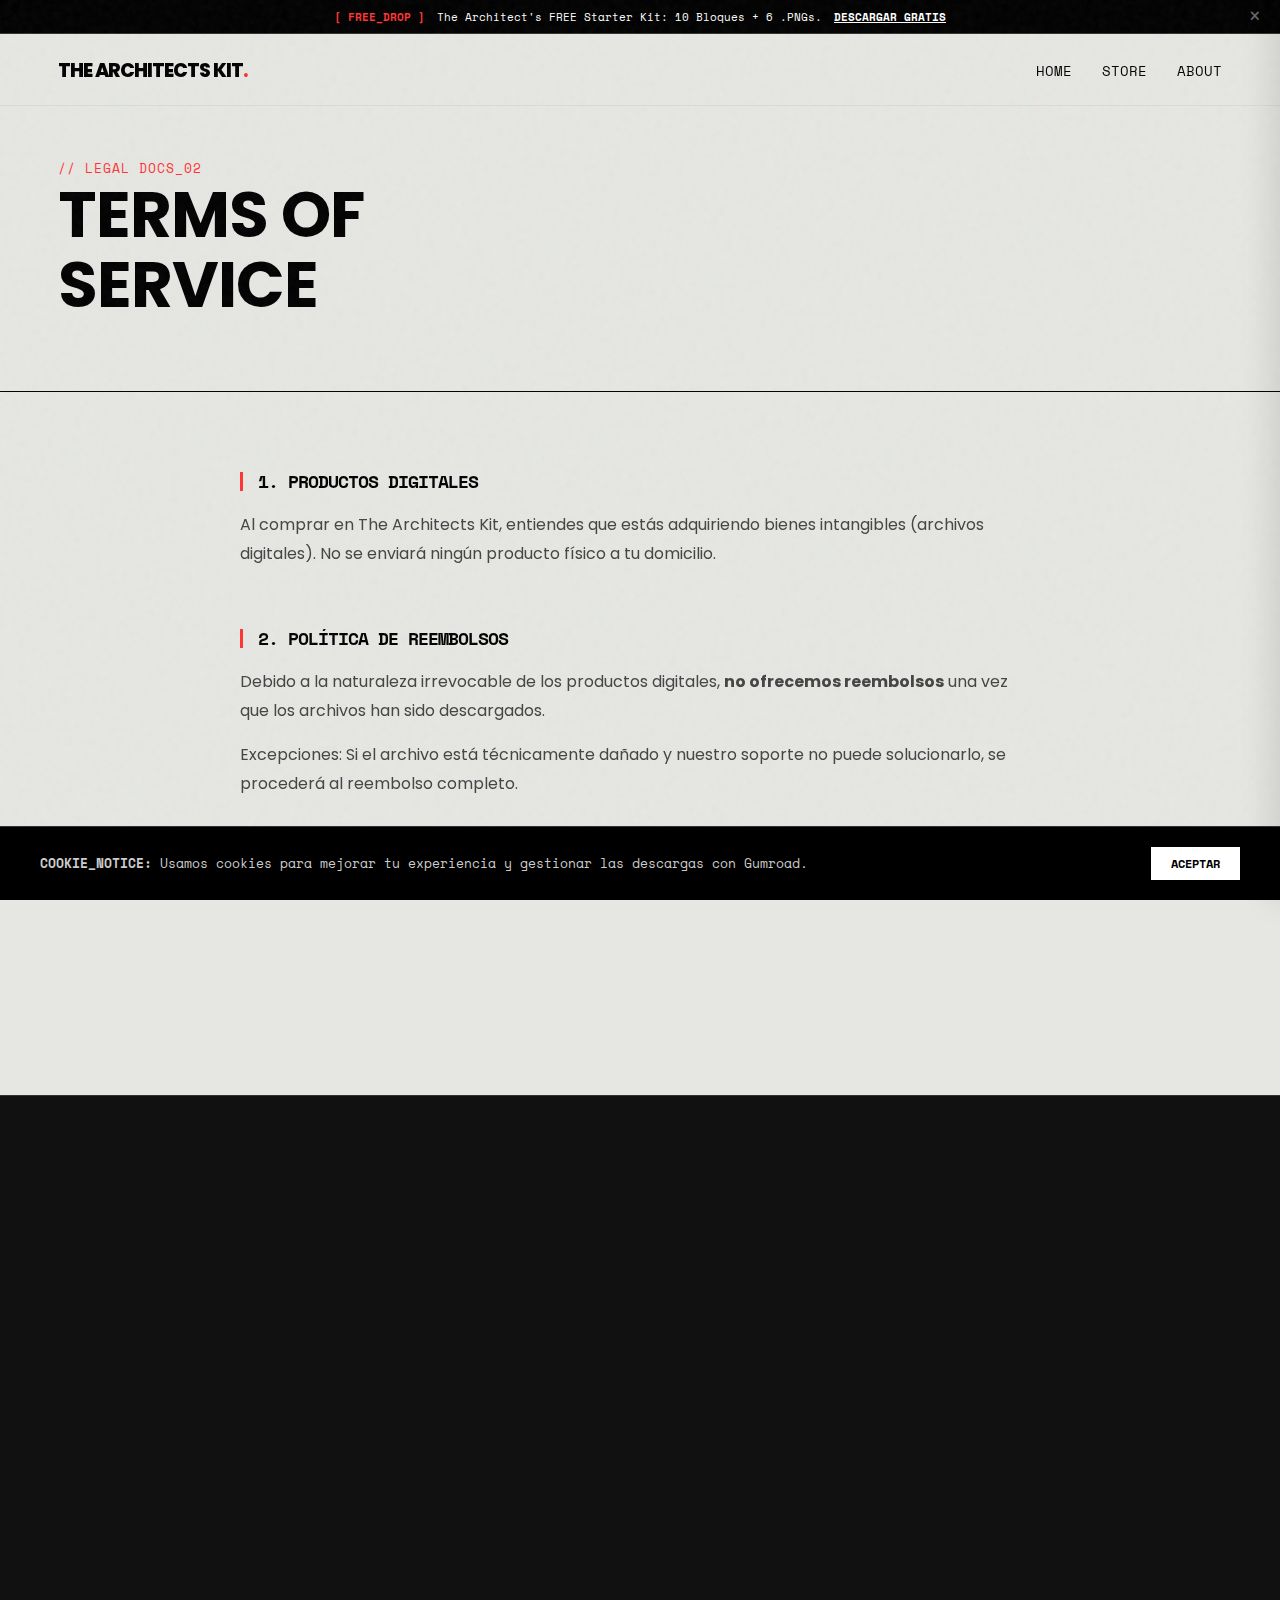
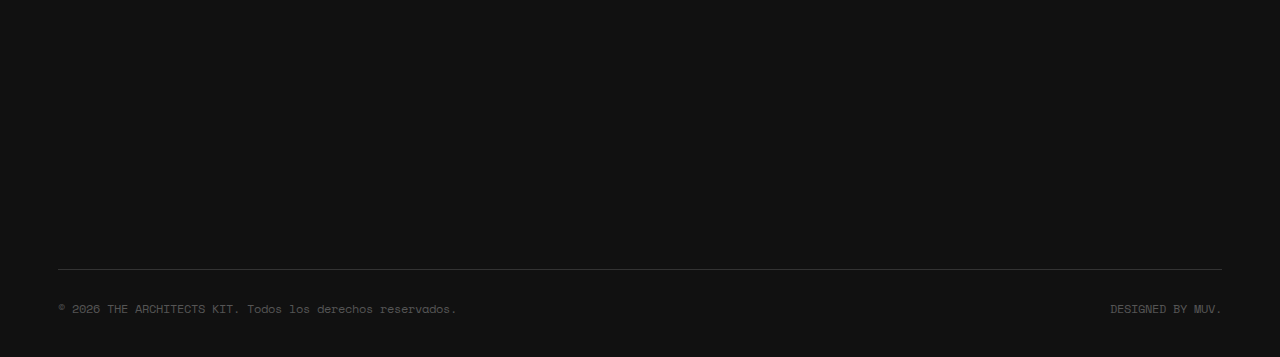
<file: Web - The Architects Kit/terms.html>
<!DOCTYPE html>
<html lang="es">
<head>
    <meta charset="UTF-8">
    <meta name="viewport" content="width=device-width, initial-scale=1.0">
    <title>TÉRMINOS | THE ARCHITECTS KIT</title>
    <link href="https://fonts.googleapis.com/css2?family=Poppins:wght@300;400;600;700&family=Space+Mono:ital,wght@0,400;0,700;1,400&display=swap" rel="stylesheet">
    <link rel="stylesheet" href="https://cdnjs.cloudflare.com/ajax/libs/font-awesome/6.4.0/css/all.min.css">
    <link rel="stylesheet" href="assets/css/style.css">
    <link rel="icon" type="image/png" href="assets/img/favicon.png">
</head>
<body>
    <div class="noise-overlay"></div>
    <div class="cursor-dot" data-cursor-dot></div>
    <div class="cursor-outline" data-cursor-outline></div>

    <div class="top-bar-announcement">
    <p>
        <span class="highlight-text">[ FREE_DROP ]</span> 
        The Architect's FREE Starter Kit: 10 Bloques + 6 .PNGs. 
        <a href="https://thearchitectskit.gumroad.com/l/free" target="_blank" class="top-bar-link">DESCARGAR GRATIS</a>
    </p>
    <button id="closeTopBar" class="close-bar-btn"><i class="fa-solid fa-xmark"></i></button>
</div>

     <nav class="navbar">
        <div class="container nav-container">
            <a href="index.html" class="logo">THE ARCHITECTS KIT<span class="dot">.</span></a>
            
            <div class="nav-links">
                <a href="index.html" class="nav-item">Home</a>
                <a href="store.html" class="nav-item">Store</a> 
                <a href="about.html" class="nav-item">About</a>
                </div>

            <div class="hamburger">
                <div class="line"></div><div class="line"></div>
            </div>
        </div>
    </nav>

    <header class="legal-header">
        <div class="container">
            <span class="tech-tag">// LEGAL DOCS_02</span>
            <h1 class="legal-title">TERMS OF<br>SERVICE</h1>
        </div>
    </header>

    <section class="legal-content">
        <div class="legal-block reveal">
            <h3>1. PRODUCTOS DIGITALES</h3>
            <p>Al comprar en The Architects Kit, entiendes que estás adquiriendo bienes intangibles (archivos digitales). No se enviará ningún producto físico a tu domicilio.</p>
        </div>

        <div class="legal-block reveal">
            <h3>2. POLÍTICA DE REEMBOLSOS</h3>
            <p>Debido a la naturaleza irrevocable de los productos digitales, <strong>no ofrecemos reembolsos</strong> una vez que los archivos han sido descargados.</p>
            <p>Excepciones: Si el archivo está técnicamente dañado y nuestro soporte no puede solucionarlo, se procederá al reembolso completo.</p>
        </div>

        <div class="legal-block reveal">
            <h3>3. ACCESO A DESCARGAS</h3>
            <p>Los enlaces de descarga se envían automáticamente al correo electrónico proporcionado. Recomendamos guardar una copia local de tus assets inmediatamente.</p>
        </div>
    </section>

<footer class="main-footer">
    <div class="container">
        
        <div class="footer-top reveal">
            <div class="newsletter-box">
                <h2 class="footer-cta">JOIN THE <span class="highlight-red">ARCH-CLUB.</span></h2>
                <p class="footer-desc">
                    Recibe bloques gratuitos cada mes, acceso anticipado a nuevos cursos y descuentos exclusivos para miembros.
                </p>
                
                <a href="https://thearchitectskit.gumroad.com/l/command" class="btn-newsletter">
                    SUSCRIBIRSE GRATIS <i class="fa-solid fa-arrow-right"></i>
                </a>
            </div>
        </div>

        <div class="footer-grid reveal delay-100">
            
            <div class="footer-col brand-col">
                <a href="#" class="footer-logo">THE ARCHITECTS KIT.</a>
                <p class="address">
                    MUV ARQUITECTURA<br>
                    Buenos Aires, ARG.<br>
                    EST. 2026
                </p>
            </div>

            <div class="footer-col">
                <h4>SHOP</h4>
                <ul class="footer-links">
                    <li><a href="store.html?cat=all">Todo</a></li>
                    <li><a href="store.html?cat=blocks">CAD Blocks</a></li>
                    <li><a href="store.html?cat=textures">Texturas</a></li>
                    <li><a href="store.html?cat=courses">Cursos</a></li>
                </ul>
            </div>

            <div class="footer-col">
                <h4>LEGAL</h4>
                <ul class="footer-links">
                    <li><a href="terms.html">Términos de Uso</a></li>
                    <li><a href="privacy.html">Privacidad</a></li>
                    <li><a href="licenses.html">Licencias</a></li>
                </ul>
            </div>

            <div class="footer-col">
                <h4>SOCIAL</h4>
                <ul class="social-links">
                    <li><a href="https://instagram.com/thearchitectskit" target="_blank"><i class="fa-brands fa-instagram"></i> Instagram</a></li>
                    <li><a href="#" target="_blank"><i class="fa-brands fa-youtube"></i> YouTube</a></li>
                    <li><a href="#" target="_blank"><i class="fa-brands fa-behance"></i> Behance</a></li>
                </ul>
            </div>

        </div>

        <div class="footer-bottom">
            <p>&copy; 2026 THE ARCHITECTS KIT. Todos los derechos reservados.</p>
            <p class="designer-credit">DESIGNED BY MUV.</p>
        </div>

    </div>
</footer>

    <script src="assets/js/main.js"></script>
    <div class="cart-overlay-bg"></div><div class="cart-drawer"><div class="drawer-header"><h3>YOUR KIT <span id="drawer-count">(0)</span></h3><button class="close-drawer"><i class="fa-solid fa-xmark"></i></button></div><div class="drawer-items" id="drawer-items"></div><div class="drawer-footer"><div class="total-row"><span>TOTAL:</span><span id="drawer-total">$0.00</span></div><a href="cart.html" class="btn-primary btn-full checkout-btn">CHECKOUT</a></div></div>

    <button id="scrollToTop" class="scroll-top-btn">
    <i class="fa-solid fa-arrow-up"></i>
</button>

<div id="cookieConsent" class="cookie-banner">
    <div class="cookie-content">
        <p><strong>COOKIE_NOTICE:</strong> Usamos cookies para mejorar tu experiencia y gestionar las descargas con Gumroad.</p>
        <button id="acceptCookies" class="btn-cookie">ACEPTAR</button>
    </div>
</div>

</body>
</html>
</file>
<file: Web - The Architects Kit/assets/css/style.css>
/* =========================================
   1. SETUP & VARIABLES (El ADN)
   ========================================= */
:root {
    /* Paleta de Colores - ORIGINAL */
    --color-bg: #E6E7E3;        /* Gris Piedra */
    --color-text: #020102;      /* Negro Intenso */
    --color-accent: #FF3333;    /* Rojo Técnico */
    --color-dark: #111111;      /* Fondos Oscuros */
    --color-white: #ffffff;
    
    /* Tipografías */
    --font-primary: 'Poppins', sans-serif;
    --font-tech: 'Space Mono', monospace;
    
    /* LAYOUT SEGURO */
    --container-width: min(94%, 1300px); 
    --gutter: 20px;
    
    /* Efectos */
    --transition-smooth: all 0.4s cubic-bezier(0.16, 1, 0.3, 1);
}

/* =========================================
   2. RESET & BASE
   ========================================= */
* { margin: 0; padding: 0; box-sizing: border-box; }

html, body {
    width: 100%;
    min-height: 100vh;
    background-color: var(--color-bg);
    color: var(--color-text);
    font-family: var(--font-primary);
    -webkit-font-smoothing: antialiased;
    overflow-x: hidden; 
    /* Nota: 'cursor: none' eliminado aquí para evitar problemas en móvil. 
       Se activa solo en Desktop en la sección 4. */
}

h1, h2, h3, h4, h5, h6 {
    font-weight: 700;
    line-height: 1.1;
    text-transform: uppercase;
    letter-spacing: -1px;
}
img { max-width: 100%; display: block; }
a { text-decoration: none; color: inherit; cursor: pointer; }
ul { list-style: none; }

/* CLASES DE UTILIDAD */
.highlight-red { color: var(--color-accent); }
.tech-tag {
    font-family: var(--font-tech);
    color: var(--color-accent);
    font-size: 0.8rem;
    letter-spacing: 1px;
}

/* Textura */
.noise-overlay {
    position: fixed; top: 0; left: 0; width: 100%; height: 100%;
    pointer-events: none; z-index: 9999; opacity: 0.05;
    background-image: url("data:image/svg+xml,%3Csvg viewBox='0 0 200 200' xmlns='http://www.w3.org/2000/svg'%3E%3Cfilter id='noiseFilter'%3E%3CfeTurbulence type='fractalNoise' baseFrequency='0.65' numOctaves='3' stitchTiles='stitch'/%3E%3C/filter%3E%3Crect width='100%25' height='100%25' filter='url(%23noiseFilter)'/%3E%3C/svg%3E");
}

/* =========================================
   3. UTILITIES
   ========================================= */
.container {
    width: 100%;
    max-width: var(--container-width);
    margin: 0 auto; 
    padding: 0 var(--gutter);
}

.btn-primary {
    display: inline-flex; align-items: center; gap: 10px;
    padding: 16px 32px;
    background-color: var(--color-text);
    color: var(--color-white);
    font-family: var(--font-tech);
    font-weight: 700;
    text-transform: uppercase;
    font-size: 0.9rem;
    border: 1px solid var(--color-text);
    transition: var(--transition-smooth);
    cursor: pointer;
}
.btn-primary:hover {
    background-color: transparent; color: var(--color-text);
    transform: translateY(-4px);
    box-shadow: 4px 4px 0px var(--color-accent);
}

/* =========================================
   4. CURSOR (Solo Desktop)
   ========================================= */
.cursor-dot, .cursor-outline {
    position: fixed; top: 0; left: 0;
    transform: translate(-50%, -50%); border-radius: 50%;
    z-index: 10000; pointer-events: none; display: none;
}
@media (min-width: 1024px) {
    .cursor-dot { width: 8px; height: 8px; background: var(--color-text); display: block; }
    .cursor-outline { width: 40px; height: 40px; border: 1px solid var(--color-text); display: block; }
    body { cursor: none; } 
    a, button { cursor: none; }
}
.cursor-outline.hovered { transform: translate(-50%, -50%) scale(2); background: rgba(0,0,0,0.05); border-color: transparent; }
.cursor-dot.hovered { transform: translate(-50%, -50%) scale(0.5); opacity: 0.5; }

/* =========================================
   5. NAVBAR
   ========================================= */
.navbar {
    position: fixed; top: 0; left: 0; width: 100%;
    padding: 20px 0; z-index: 1000;
    background: rgba(230, 231, 227, 0.95);
    border-bottom: 1px solid rgba(0,0,0,0.05);
}
.nav-container { display: flex; justify-content: space-between; align-items: center; }
.logo { font-size: 1.2rem; font-weight: 800; letter-spacing: -1px; }
.logo .dot { color: var(--color-accent); } 
.nav-links { display: flex; gap: 30px; }
.nav-item { font-family: var(--font-tech); font-size: 0.85rem; text-transform: uppercase; position: relative; }
.nav-item::after {
    content: ''; position: absolute; bottom: -4px; left: 0; width: 0%; height: 2px;
    background-color: var(--color-accent); transition: var(--transition-smooth);
}
.nav-item:hover::after { width: 100%; }

.hamburger { display: none; cursor: pointer; }
.hamburger .line { width: 30px; height: 2px; background: var(--color-text); margin: 6px 0; transition: 0.3s; }

@media (max-width: 768px) {
    .nav-links {
        position: fixed; top: 0; right: 0; height: 100vh; width: 100%;
        background-color: var(--color-bg);
        display: flex; flex-direction: column; align-items: center; justify-content: center;
        gap: 40px; transform: translateX(100%); transition: 0.5s cubic-bezier(0.77, 0, 0.175, 1);
        z-index: 999;
    }
    .nav-links.nav-active { transform: translateX(0%); }
    .hamburger { display: block; }
}

/* =========================================
   6. HERO SECTION
   ========================================= */
.hero {
    height: 100vh;
    width: 100%;
    position: relative;
    padding-top: 80px;
    display: flex;
    align-items: center;
    overflow: hidden;
}
.tech-grid-bg {
    position: absolute;
    top: 0; left: 0; width: 100%; height: 100%;
    background-image: 
        linear-gradient(rgba(2,1,2, 0.05) 1px, transparent 1px),
        linear-gradient(90deg, rgba(2,1,2, 0.05) 1px, transparent 1px);
    background-size: 60px 60px;
    z-index: -1;
    pointer-events: none;
}
.corner-data {
    position: absolute;
    font-family: var(--font-tech);
    font-size: 0.75rem;
    color: #888;
    letter-spacing: 1px;
}
.top-left { top: 100px; left: 40px; writing-mode: vertical-rl; }
.bottom-right { bottom: 40px; right: 40px; }
.hero-container {
    display: grid;
    grid-template-columns: 1.2fr 1fr;
    gap: 60px;
    align-items: center;
    height: 100%;
}
.hero-content {
    position: relative;
    z-index: 2;
}
.hero-meta {
    font-family: var(--font-tech);
    font-size: 0.8rem;
    color: var(--color-accent);
    margin-bottom: 25px;
    display: flex;
    gap: 20px;
}
.hero-title {
    font-size: clamp(3.5rem, 7vw, 6.5rem);
    line-height: 0.9;
    margin-bottom: 30px;
    color: var(--color-text);
}
.outline-text {
    color: transparent;
    -webkit-text-stroke: 2px var(--color-text);
}
.hero-description {
    max-width: 480px;
    font-size: 1.1rem;
    line-height: 1.6;
    margin-bottom: 40px;
    color: #444;
}
.hero-actions {
    display: flex;
    align-items: center;
    gap: 30px;
}
.btn-text {
    font-family: var(--font-tech);
    font-weight: 700;
    font-size: 0.85rem;
    text-decoration: underline;
    text-underline-offset: 4px;
}
.hero-visual {
    position: relative;
    height: 100%;
    display: flex;
    align-items: center;
    justify-content: center;
}
.visual-card {
    position: relative;
    width: 100%;
    max-width: 500px;
    aspect-ratio: 4/5;
    border: 1px solid var(--color-text);
    padding: 15px;
    background: rgba(255,255,255,0.5);
    backdrop-filter: blur(5px);
    transform: rotate(2deg);
    transition: transform 0.5s ease;
}
.visual-card:hover {
    transform: rotate(0deg) scale(1.02);
}
.visual-card img {
    width: 100%;
    height: 100%;
    object-fit: cover;
    filter: grayscale(100%);
    border: 1px solid var(--color-text);
}
.visual-badge {
    position: absolute;
    bottom: -20px;
    left: -20px;
    background: var(--color-text);
    color: var(--color-white);
    padding: 15px 25px;
    font-family: var(--font-tech);
    font-size: 0.8rem;
    font-weight: 700;
    display: flex;
    align-items: center;
    gap: 10px;
    box-shadow: 10px 10px 0px rgba(0,0,0,0.1);
}
@media (max-width: 900px) {
    .hero { height: auto; padding-bottom: 60px; }
    .hero-container {
        grid-template-columns: 1fr;
        gap: 60px;
        text-align: center;
    }
    .hero-meta, .hero-actions { justify-content: center; }
    .hero-description { margin: 0 auto 40px auto; }
    .top-left, .bottom-right { display: none; }
    .visual-card {
        max-width: 100%;
        transform: rotate(0deg);
        margin-top: 20px;
    }
}

/* --- HERO SHAPES (Formas de fondo) --- */
.hero-shapes {
    position: absolute;
    top: 0; left: 0; width: 100%; height: 100%;
    overflow: hidden; 
    z-index: 0; 
    pointer-events: none;
}

.shape {
    position: absolute;
    opacity: 0.08; 
    animation: float-shapes 25s infinite ease-in-out alternate;
}

.shape-rect-large {
    top: 15%; left: 10%; width: 400px; height: 500px;
    background-color: var(--color-accent);
    border: 2px solid var(--color-text);
    animation-delay: 0s;
}

.shape-circle-red {
    bottom: 20%; right: 15%; width: 200px; height: 200px;
    background-color: var(--color-accent);
    border-radius: 50%;
    opacity: 0.05;
    animation-duration: 35s; 
    animation-delay: -5s;
}

.shape-cross {
    top: 30%; right: 35%;
    font-family: var(--font-tech);
    font-size: 5rem; font-weight: 100;
    color: var(--color-text);
    animation-duration: 30s; animation-delay: -15s;
}

.shape-circle-outline {
    top: -10%; right: -5%; width: 600px; height: 600px;
    background-color: var(--color-accent);
    border: 1px solid var(--color-text);
    border-radius: 50%;
    animation-duration: 45s;
}

@keyframes float-shapes {
    0% { transform: translate(0, 0) rotate(0deg); }
    50% { transform: translate(40px, 30px) rotate(2deg); }
    100% { transform: translate(-30px, -50px) rotate(-1deg); }
}

@media (max-width: 900px) {
    .shape-rect-large { width: 200px; height: 300px; left: 5%; }
    .shape-circle-outline { width: 300px; height: 300px; }
    .shape-circle-red { width: 100px; height: 100px; }
    .shape { opacity: 0.05; }
}

/* =========================================
   7. MARQUEE SECTION
   ========================================= */
.marquee-section {
    width: 100%;
    background-color: var(--color-text);
    color: var(--color-bg);
    padding: 20px 0;
    position: relative;
    z-index: 50;
    transform: rotate(-1deg) scale(1.02);
    margin-top: -30px; 
    margin-bottom: 60px;
    border-top: 1px solid var(--color-text);
    border-bottom: 1px solid var(--color-text);
    overflow: hidden;
}
.marquee-track {
    display: flex;
    width: max-content;
    gap: 40px;
    animation: marquee-scroll 20s linear infinite;
    will-change: transform;
}
.marquee-content {
    display: flex;
    align-items: center;
    gap: 40px;
    white-space: nowrap;
    font-family: var(--font-tech);
    font-size: 1.2rem;
    font-weight: 700;
    text-transform: uppercase;
    letter-spacing: 1px;
}
.marquee-content .divider {
    color: var(--color-accent);
    font-weight: 400;
}
@keyframes marquee-scroll {
    0% { transform: translateX(0); }
    100% { transform: translateX(calc(-50% - 20px)); }
}
.marquee-section:hover .marquee-track {
    animation-play-state: paused;
}

/* =========================================
   8. BENTO & ABOUT
   ========================================= */
.section-padding { padding: 80px 0; }
.section-header { display: flex; justify-content: space-between; align-items: flex-end; margin-bottom: 40px; border-bottom: 1px solid rgba(0,0,0,0.1); padding-bottom: 20px; }
.section-title { font-size: clamp(2rem, 4vw, 3rem); color: var(--color-text); }
.stroke-text { color: transparent; -webkit-text-stroke: 1px var(--color-text); }
.link-arrow { font-family: var(--font-tech); font-size: 0.9rem; text-transform: uppercase; display: flex; align-items: center; gap: 10px; }

.bento-grid { display: grid; grid-template-columns: repeat(3, 1fr); grid-template-rows: repeat(2, 280px); gap: 20px; }
.bento-item { position: relative; border: 1px solid var(--color-text); overflow: hidden; display: flex; flex-direction: column; justify-content: flex-end; padding: 25px; }
.bento-bg { position: absolute; top: 0; left: 0; width: 100%; height: 100%; background-size: cover; background-position: center; transition: 0.8s; z-index: 1; filter: grayscale(100%); }
.bento-item:hover .bento-bg { transform: scale(1.1); filter: grayscale(0%); }
.bento-content { position: relative; z-index: 2; color: var(--color-white); pointer-events: none; }
.bento-tag { 
    font-family: var(--font-tech); font-size: 0.75rem; 
    display: block; margin-bottom: 10px; opacity: 0.8; 
}
.span-2-col { grid-column: span 2; } .span-2-row { grid-row: span 2; }
.bento-item.solid-bg { background-color: var(--color-text); }
.bento-item.solid-bg .bento-tag { color: var(--color-accent); } 

/* About Layout */
.about-layout { display: flex; align-items: center; gap: 60px; }
.about-text-col, .about-img-col { flex: 1; }
.about-title { font-size: clamp(2.5rem, 5vw, 4rem); line-height: 1; margin: 20px 0; }
.img-wrapper { width: 100%; height: 400px; overflow: hidden; filter: grayscale(100%); transition: 0.4s; }
.img-wrapper img { width: 100%; height: 100%; object-fit: cover; }
.about-img-col:hover .img-wrapper { filter: grayscale(0%); }

.muv-badge { background-color: var(--color-text); color: var(--color-white); padding: 2px 8px; font-weight: 700; }
.btn-line { font-family: var(--font-tech); font-weight: 700; text-transform: uppercase; display: inline-flex; align-items: center; gap: 10px; position: relative; padding-bottom: 5px; }
.btn-line::after { content: ''; position: absolute; bottom: 0; left: 0; width: 100%; height: 2px; background-color: var(--color-text); transition: var(--transition-smooth); }
.btn-line:hover::after { width: 50%; background-color: var(--color-accent); }

@media (max-width: 900px) {
    .bento-grid { grid-template-columns: 1fr; grid-template-rows: auto; }
    .span-2-col, .span-2-row { grid-column: span 1; grid-row: span 1; }
    .bento-item { height: 280px; }
    .about-layout { flex-direction: column; gap: 40px; }
}

/* =========================================
   9. STORE / SIDEBAR / FILTERS
   ========================================= */
.store-header { padding: 100px 0 50px 0; border-bottom: 1px solid var(--color-text); background-color: var(--color-bg); }
.page-title { font-size: clamp(3rem, 6vw, 4.5rem); line-height: 0.9; margin-bottom: 10px; }
.page-subtitle { font-family: var(--font-tech); color: var(--color-accent); }

.store-section { padding: 50px 0; }
.store-layout { display: flex; gap: 50px; position: relative; }

.sidebar {
    width: 260px;
    flex-shrink: 0;
    border-right: 1px solid rgba(0,0,0,0.1);
    padding-right: 40px; 
}
.sidebar-sticky { position: sticky; top: 120px; }

.filter-group { margin-bottom: 50px; }
.filter-title {
    font-family: var(--font-tech); font-size: 0.75rem; color: #888;
    margin-bottom: 20px; display: block; letter-spacing: 1px;
    border-bottom: 1px solid var(--color-text); padding-bottom: 10px;
}

/* Buscador Técnico */
.tech-search-box {
    display: flex; align-items: center; border: 1px solid var(--color-text);
    padding: 12px 15px; background: transparent; transition: 0.3s;
}
.tech-search-box:focus-within {
    box-shadow: 4px 4px 0 var(--color-accent); border-color: var(--color-text);
}
.search-icon {
    font-family: var(--font-tech); font-weight: 700;
    margin-right: 10px; color: var(--color-accent);
}
.tech-search-box input {
    border: none; background: transparent; width: 100%; outline: none;
    font-family: var(--font-tech); font-size: 0.9rem; color: var(--color-text);
}

/* Lista Filtros */
.tech-filter-list li { margin-bottom: 12px; }
.tech-filter-list a {
    display: flex; align-items: center; gap: 12px; text-decoration: none;
    color: #666; transition: 0.2s; font-size: 0.95rem;
}
.tech-filter-list a:hover { color: var(--color-text); transform: translateX(5px); }
.custom-check {
    width: 14px; height: 14px; border: 1px solid var(--color-text);
    display: inline-block; position: relative; transition: 0.2s;
}
.tech-filter-list a.active { color: var(--color-text); font-weight: 600; }
.tech-filter-list a.active .custom-check {
    background-color: var(--color-text); box-shadow: 2px 2px 0 var(--color-accent);
}
.filter-count {
    margin-left: auto; font-family: var(--font-tech); font-size: 0.75rem; color: #aaa;
}

/* Slider Precio */
.tech-slider {
    -webkit-appearance: none; width: 100%; height: 2px;
    background: var(--color-text); outline: none; margin: 20px 0;
}
.tech-slider::-webkit-slider-thumb {
    -webkit-appearance: none; appearance: none; width: 15px; height: 15px;
    background: var(--color-text); border: 1px solid var(--color-text);
    cursor: pointer; transition: 0.2s;
}
.tech-slider::-webkit-slider-thumb:hover {
    background: var(--color-accent); transform: scale(1.2);
}
.price-outputs {
    display: flex; justify-content: space-between;
    font-family: var(--font-tech); font-size: 0.75rem;
}

/* Promo Box */
.filter-promo {
    background: #e0e0e0; padding: 20px;
    border: 1px solid var(--color-text); font-size: 0.85rem; line-height: 1.5;
}
.filter-promo .tech-tag { display: inline-block; margin-bottom: 10px; font-size: 0.7rem; }

@media (max-width: 900px) {
    .sidebar { width: 100%; border-right: none; border-bottom: 1px solid rgba(0,0,0,0.1); padding-right: 0; padding-bottom: 40px; margin-bottom: 40px; }
    .sidebar-sticky { position: static; }
    .tech-filter-list { display: grid; grid-template-columns: 1fr 1fr; gap: 10px; }
}

/* =========================================
   10. STORE CARDS
   ========================================= */
.product-grid { flex: 1; display: grid; grid-template-columns: repeat(auto-fill, minmax(280px, 1fr)); gap: 30px; align-content: start; }
.product-card { border: 1px solid transparent; transition: 0.4s; background-color: var(--color-bg); position: relative; }
.product-card:hover { transform: translateY(-5px); }

.card-image { position: relative; width: 100%; aspect-ratio: 1 / 1; overflow: hidden; margin-bottom: 15px; border: 1px solid var(--color-text); }
.card-image img { width: 100%; height: 100%; object-fit: cover; transition: 0.6s; filter: grayscale(100%); }
.product-card:hover .card-image img { transform: scale(1.1); filter: grayscale(0%); }
.card-badge.red { background: var(--color-accent); }
.card-badge { 
    position: absolute; top: 10px; left: 10px; 
    background: #000; color: #fff; padding: 5px 10px; 
    font-family: var(--font-tech); font-size: 0.7rem; z-index: 2; 
}

/* Overlay Tienda */
.card-overlay {
    position: absolute; top: 0; left: 0; width: 100%; height: 100%;
    background: rgba(0,0,0,0.4); display: flex; align-items: center; justify-content: center;
    opacity: 0; transition: 0.4s; z-index: 10;
}
.product-card:hover .card-overlay { opacity: 1; }

.btn-details {
    background: var(--color-white); color: var(--color-text); padding: 10px 20px;
    font-family: var(--font-tech); font-weight: 700; font-size: 0.8rem;
    border: 1px solid var(--color-white); cursor: pointer; pointer-events: auto;
}
.btn-details:hover { background: var(--color-text); color: var(--color-white); border-color: var(--color-text); }

.card-title { font-size: 1.1rem; margin-bottom: 15px; }
.card-info { position: relative; z-index: 2; }
.card-meta { font-family: var(--font-tech); font-size: 0.7rem; color: #666; margin-bottom: 8px; }
.card-footer { display: flex; justify-content: space-between; align-items: center; border-top: 1px solid rgba(0,0,0,0.1); padding-top: 10px; }
.price { font-family: var(--font-tech); font-weight: 700; font-size: 1rem; }

.btn-cart {
    width: 40px; height: 40px; border: 1px solid #000;
    display: flex; align-items: center; justify-content: center;
    transition: 0.3s; color: #000; background: transparent;
}
.btn-cart:hover { background: #000; color: #fff; }

@media (max-width: 900px) { .store-layout { flex-direction: column; } .sidebar { width: 100%; } }

/* =========================================
   11. PRODUCT DETAIL PAGE
   ========================================= */
.product-page { padding: 120px 0 80px 0; min-height: 100vh; }
.product-layout { display: grid; grid-template-columns: 1fr 1fr; gap: 50px; align-items: start; }

.product-gallery { display: flex; flex-direction: column; gap: 20px; }
.main-image img, .gallery-grid img { width: 100%; height: auto; border: 1px solid var(--color-text); filter: grayscale(100%); transition: 0.5s; }
.main-image:hover img, .gallery-grid:hover img { filter: grayscale(0%); }
.gallery-grid { display: grid; grid-template-columns: 1fr 1fr; gap: 20px; }

.product-info-col { position: relative; }
.product-info-sticky { position: sticky; top: 110px; max-width: 500px; }

.product-title { font-size: clamp(2.5rem, 4vw, 3.5rem); line-height: 1; margin-bottom: 10px; }
.product-tagline { font-family: var(--font-tech); color: var(--color-accent); margin-bottom: 25px; font-size: 0.85rem; }
.product-price { font-size: clamp(2rem, 3vw, 2.5rem); font-weight: 700; margin-bottom: 25px; }
.specs-box { border: 1px solid var(--color-text); padding: 20px; margin-bottom: 30px; background-color: rgba(255,255,255,0.5); }
.spec-row { display: flex; justify-content: space-between; padding: 10px 0; border-bottom: 1px solid rgba(0,0,0,0.1); font-family: var(--font-tech); font-size: 0.85rem; }
.spec-row:last-child { border: none; }
.btn-full { width: 100%; justify-content: center; }

.product-description-block {
    margin-bottom: 40px; padding-left: 20px; border-left: 2px solid var(--color-accent);
}
.product-description-block .tech-label {
    display: block; font-family: var(--font-tech); font-size: 0.7rem; color: #888;
    margin-bottom: 10px; letter-spacing: 1px; text-transform: uppercase;
}
.product-description-block p {
    font-family: var(--font-primary); font-size: 0.95rem; line-height: 1.7; color: #444; max-width: 450px; text-align: left;
}

@media (max-width: 900px) {
    .product-layout { grid-template-columns: 1fr; gap: 40px; }
    .product-info-sticky { position: static; max-width: 100%; }
    .product-gallery { order: 1; } .product-info-col { order: 2; }
    .product-description-block { border-left: none; padding-left: 0; border-top: 2px solid var(--color-accent); padding-top: 20px; }
}

/* =========================================
   12. MAIN FOOTER (REDISEÑADO)
   ========================================= */
.main-footer {
    background-color: var(--color-dark); /* Fondo Negro */
    color: #888;
    padding: 100px 0 40px 0;
    margin-top: auto;
    position: relative;
    z-index: 10;
    border-top: 1px solid #333; /* Borde superior sutil */
}

/* Newsletter Box - Estilo Wireframe Contenido */
.footer-top {
    display: flex;
    justify-content: center;
    margin-bottom: 80px;
}

.newsletter-box {
    width: 100%;
    max-width: 800px; /* Limitamos el ancho para que no se estire */
    border: 1px solid #444; /* Marco gris oscuro */
    padding: 60px;
    text-align: center; /* Todo centrado */
    background: linear-gradient(rgba(255,255,255,0.02), rgba(255,255,255,0)); /* Sutil brillo */
}

.footer-cta {
    font-size: clamp(2rem, 5vw, 3.5rem);
    color: var(--color-white);
    line-height: 1;
    margin-bottom: 20px;
    text-transform: uppercase;
}

.footer-desc {
    color: #999;
    font-size: 1rem;
    max-width: 500px;
    margin: 0 auto 40px auto; /* Centrado horizontalmente */
    font-family: var(--font-primary);
}

/* Botón Newsletter Específico (Alto Contraste) */
.btn-newsletter {
    display: inline-flex;
    align-items: center;
    justify-content: center;
    gap: 10px;
    background-color: var(--color-white); /* Fondo Blanco */
    color: var(--color-dark); /* Texto Negro */
    padding: 18px 40px;
    font-family: var(--font-tech);
    font-weight: 700;
    text-transform: uppercase;
    font-size: 0.9rem;
    border: 1px solid var(--color-white);
    transition: all 0.3s ease;
    text-decoration: none;
    min-width: 250px;
}

.btn-newsletter:hover {
    background-color: transparent; /* Fondo transparente al hover */
    color: var(--color-white); /* Texto blanco */
    transform: translateY(-3px);
    box-shadow: 0 5px 15px rgba(255, 255, 255, 0.1);
}

.footer-divider {
    height: 1px;
    background: #333;
    width: 100%;
    margin-bottom: 60px;
}

/* Columnas */
.footer-grid {
    display: grid;
    grid-template-columns: 1.5fr 1fr 1fr 1fr;
    gap: 40px;
    margin-bottom: 60px;
}

.footer-logo {
    font-size: 1.2rem;
    font-weight: 800;
    color: var(--color-white);
    display: block;
    margin-bottom: 20px;
    letter-spacing: -0.5px;
}

.footer-col h4 {
    color: #666;
    font-family: var(--font-tech);
    font-size: 0.75rem;
    margin-bottom: 25px;
    letter-spacing: 1px;
}

.footer-links li, .social-links li { margin-bottom: 12px; }

.footer-links a, .social-links a {
    font-family: var(--font-primary);
    font-size: 0.9rem;
    color: #ccc;
    display: inline-flex;
    align-items: center;
    gap: 8px;
    transition: 0.3s;
}

.footer-links a:hover, .social-links a:hover {
    color: var(--color-white);
    padding-left: 5px;
    text-decoration: underline;
    text-decoration-color: var(--color-accent);
}

.address {
    font-size: 0.9rem;
    line-height: 1.6;
    color: #888;
}

.footer-bottom {
    border-top: 1px solid #333;
    padding-top: 30px;
    display: flex;
    justify-content: space-between;
    font-family: var(--font-tech);
    font-size: 0.75rem;
    color: #555;
}

@media (max-width: 900px) {
    .main-footer { padding: 60px 0; }
    .newsletter-box { padding: 40px 20px; border: none; border-bottom: 1px solid #333; border-top: 1px solid #333; }
    .footer-grid { grid-template-columns: 1fr; gap: 40px; text-align: center; }
    .footer-bottom { flex-direction: column; gap: 15px; text-align: center; }
    .address { margin: 0 auto; }
}
/* =========================================
   13. CART PAGE STYLES
   ========================================= */
.cart-section { padding: 140px 0 80px 0; min-height: 80vh; }
.cart-header { margin-bottom: 60px; border-bottom: 1px solid var(--color-text); padding-bottom: 20px; }
.cart-subtitle { font-family: var(--font-tech); color: var(--color-accent); margin-top: 10px; }
.cart-layout { display: grid; grid-template-columns: 1.5fr 1fr; gap: 60px; align-items: start; }
.cart-items { display: flex; flex-direction: column; gap: 30px; }
.cart-item { display: flex; gap: 20px; padding-bottom: 30px; border-bottom: 1px solid rgba(0,0,0,0.1); }
.item-img { width: 120px; height: 120px; flex-shrink: 0; border: 1px solid var(--color-text); }
.item-img img { width: 100%; height: 100%; object-fit: cover; filter: grayscale(100%); }
.item-details { flex: 1; display: flex; flex-direction: column; justify-content: space-between; }
.item-header { display: flex; justify-content: space-between; align-items: flex-start; }
.item-title { font-size: 1.1rem; max-width: 80%; }
.item-price { font-family: var(--font-tech); font-weight: 700; font-size: 1.1rem; }
.item-license { font-family: var(--font-tech); font-size: 0.75rem; color: #666; }
.btn-remove { background: transparent; border: none; font-family: var(--font-tech); font-size: 0.75rem; color: var(--color-accent); cursor: pointer; text-align: left; padding: 0; }
.btn-remove:hover { text-decoration: underline; }

.summary-box { background: rgba(255,255,255,0.5); border: 1px solid var(--color-text); padding: 30px; position: sticky; top: 120px; }
.summary-title { font-size: 1.5rem; margin-bottom: 30px; border-bottom: 1px solid rgba(0,0,0,0.1); padding-bottom: 15px; }
.summary-row { display: flex; justify-content: space-between; font-family: var(--font-tech); font-size: 0.9rem; margin-bottom: 15px; color: #444; }
.summary-row.total { font-size: 1.2rem; font-weight: 700; color: var(--color-text); margin-top: 20px; margin-bottom: 30px; }
.summary-divider { height: 1px; background: var(--color-text); margin: 20px 0; }

.coupon-box { display: flex; border: 1px solid var(--color-text); margin-bottom: 20px; }
.coupon-box input { width: 100%; border: none; padding: 10px 15px; font-family: var(--font-tech); background: transparent; outline: none; }
.coupon-box button { background: var(--color-text); color: var(--color-white); border: none; padding: 0 15px; cursor: pointer; transition: 0.3s; }
.coupon-box button:hover { background: var(--color-accent); }

.secure-note { font-family: var(--font-tech); font-size: 0.7rem; color: #888; text-align: center; margin-top: 15px; display: flex; align-items: center; justify-content: center; gap: 8px; }

@media (max-width: 900px) {
    .cart-layout { grid-template-columns: 1fr; gap: 40px; }
    .summary-box { position: static; }
}

/* =========================================
   14. CART DRAWER (Lateral)
   ========================================= */
.cart-overlay-bg {
    position: fixed; top: 0; left: 0; width: 100%; height: 100%;
    background: rgba(0,0,0,0.6); backdrop-filter: blur(2px);
    z-index: 9998; opacity: 0; pointer-events: none;
    transition: 0.3s;
}
.cart-overlay-bg.active { opacity: 1; pointer-events: auto; }

.cart-drawer {
    position: fixed; top: 0; right: 0;
    width: 400px; height: 100vh;
    background: var(--color-bg);
    border-left: 1px solid var(--color-text);
    z-index: 9999;
    transform: translateX(100%);
    transition: transform 0.4s cubic-bezier(0.16, 1, 0.3, 1);
    display: flex; flex-direction: column;
    box-shadow: -10px 0 30px rgba(0,0,0,0.1);
}
.cart-drawer.active { transform: translateX(0%); }

.drawer-header {
    padding: 20px; border-bottom: 1px solid var(--color-text);
    display: flex; justify-content: space-between; align-items: center;
    background: var(--color-bg);
}
.drawer-items { flex: 1; overflow-y: auto; padding: 20px; display: flex; flex-direction: column; gap: 20px; }
.drawer-footer { padding: 20px; border-top: 1px solid var(--color-text); background: var(--color-white); }
.total-row { display: flex; justify-content: space-between; font-size: 1.2rem; font-weight: 700; margin-bottom: 20px; }
.empty-msg { text-align: center; color: #888; font-family: var(--font-tech); margin-top: 40px; }

@media (max-width: 500px) { .cart-drawer { width: 100%; } }

/* =========================================
   15. LOGIN / REGISTER
   ========================================= */
.login-section { padding-top: 0; height: 100vh; width: 100%; overflow: hidden; display: flex; }
.login-grid { display: flex; width: 100%; height: 100%; }
.login-visual { flex: 1; height: 100%; position: relative; border-right: 1px solid var(--color-text); }
.login-visual img { width: 100%; height: 100%; object-fit: cover; filter: grayscale(100%); }
.visual-overlay { position: absolute; bottom: 40px; left: 40px; z-index: 2; pointer-events: none; }
.visual-overlay h2 { font-size: 3rem; line-height: 1; color: var(--color-white); text-shadow: 2px 2px 0px var(--color-text); }

.login-form-container { flex: 1; height: 100%; background-color: var(--color-bg); padding-top: 100px; display: flex; justify-content: center; align-items: center; overflow-y: auto; }
.form-wrapper { width: 100%; max-width: 400px; padding: 20px; }
.form-header { margin-bottom: 30px; display: flex; justify-content: space-between; align-items: flex-end; border-bottom: 1px solid var(--color-text); padding-bottom: 15px; }
.login-section .page-title { font-size: 2.5rem !important; margin-bottom: 0; }
.form-tabs { display: flex; gap: 15px; }
.tab-btn { background: transparent; border: none; font-family: var(--font-tech); font-size: 0.8rem; color: #888; cursor: pointer; transition: 0.3s; }
.tab-btn.active { color: var(--color-text); font-weight: 700; text-decoration: underline; }

.input-group { margin-bottom: 20px; }
.input-group label { display: block; font-family: var(--font-tech); font-size: 0.7rem; color: var(--color-accent); margin-bottom: 5px; letter-spacing: 1px; }
.input-group input, .input-group select { width: 100%; padding: 10px 0; border: none; border-bottom: 1px solid #ccc; background: transparent; font-family: var(--font-primary); font-size: 0.95rem; color: var(--color-text); outline: none; }
.input-group input:focus { border-bottom: 1px solid var(--color-text); }
.forgot-pass { display: block; font-family: var(--font-tech); font-size: 0.7rem; color: #666; margin-bottom: 25px; text-align: right; }

@media (max-width: 900px) {
    .login-section { height: auto; flex-direction: column; }
    .login-visual { height: 250px; width: 100%; border-right: none; border-bottom: 1px solid var(--color-text); }
    .login-form-container { padding-top: 40px; padding-bottom: 60px; height: auto; }
}
#register-form { display: none; } #login-form { display: block; }

/* =========================================
   16. ABOUT PAGE & EXTRAS
   ========================================= */
.about-hero { padding: 160px 0 80px 0; border-bottom: 1px solid var(--color-text); }
.big-title { font-size: clamp(3.5rem, 8vw, 7rem); line-height: 0.9; margin-top: 20px; }
.about-content { padding: 80px 0; }
.manifesto-grid { display: grid; grid-template-columns: 1fr 2fr; gap: 40px; margin-bottom: 80px; }
.section-label { font-family: var(--font-tech); font-size: 0.9rem; color: var(--color-accent); }
.lead-text { font-size: 1.8rem; line-height: 1.4; font-weight: 600; margin-bottom: 30px; }
.highlight-bg { background-color: var(--color-text); color: var(--color-white); padding: 0 5px; }
.body-text { font-family: var(--font-tech); font-size: 0.9rem; line-height: 1.8; color: #444; max-width: 600px; }
.divider-line { width: 100%; height: 1px; background-color: var(--color-text); margin: 60px 0; }

.stats-grid { display: grid; grid-template-columns: repeat(4, 1fr); border-top: 1px solid var(--color-text); border-bottom: 1px solid var(--color-text); margin-bottom: 80px; }
.stat-item { padding: 40px 20px; border-right: 1px solid var(--color-text); text-align: center; }
.stat-item:last-child { border-right: none; }
.stat-number { display: block; font-size: 3rem; font-weight: 700; line-height: 1; margin-bottom: 10px; }
.stat-label { font-family: var(--font-tech); font-size: 0.75rem; color: #666; }

.about-visual-wide { position: relative; width: 100%; height: 500px; margin-bottom: 80px; border: 1px solid var(--color-text); }
.about-visual-wide img { width: 100%; height: 100%; object-fit: cover; filter: grayscale(100%); }
.visual-caption { position: absolute; bottom: 0; right: 0; background: var(--color-text); color: var(--color-white); padding: 10px 20px; font-family: var(--font-tech); font-size: 0.75rem; display: flex; gap: 20px; }

.faq-title { font-size: 3rem; margin-bottom: 40px; border-bottom: 1px solid #ccc; padding-bottom: 20px; }
.faq-grid { display: grid; grid-template-columns: repeat(3, 1fr); gap: 40px; }
.faq-item h4 { font-family: var(--font-tech); font-size: 0.9rem; margin-bottom: 15px; color: var(--color-text); }
.faq-item p { font-size: 0.9rem; color: #666; line-height: 1.6; }

@media (max-width: 900px) {
    .manifesto-grid { grid-template-columns: 1fr; gap: 20px; }
    .stats-grid { grid-template-columns: 1fr 1fr; border-right: 1px solid var(--color-text); border-left: 1px solid var(--color-text); }
    .stat-item { border-bottom: 1px solid var(--color-text); }
    .stat-item:nth-child(2n) { border-right: none; }
    .stat-item:nth-child(3), .stat-item:nth-child(4) { border-bottom: none; }
    .about-visual-wide { height: 300px; }
    .faq-grid { grid-template-columns: 1fr; }
}

.hero-top-row { display: flex; justify-content: space-between; align-items: center; margin-bottom: 20px; }
@media (max-width: 600px) { .hero-top-row { flex-direction: column; align-items: flex-start; gap: 15px; } }

.cta-instagram-block { background-color: var(--color-text); color: var(--color-white); padding: 50px; margin-top: 60px; display: flex; justify-content: space-between; align-items: center; border: 1px solid var(--color-text); box-shadow: 12px 12px 0px var(--color-accent); position: relative; overflow: hidden; gap: 40px; }
.cta-action { display: flex; gap: 20px; flex-shrink: 0; }
.cta-content h3 { font-size: 2.5rem; line-height: 1; margin: 20px 0; text-transform: uppercase; }
.cta-content p { font-family: var(--font-tech); color: #ccc; font-size: 1rem; max-width: 500px; }

.instagram-btn { background-color: var(--color-accent) !important; border-color: var(--color-accent) !important; font-size: 0.9rem; padding: 18px 25px; white-space: nowrap; }
.instagram-btn:hover { background-color: var(--color-white) !important; color: var(--color-text) !important; box-shadow: none !important; transform: translateY(-2px); }
.instagram-btn.outline { background-color: transparent !important; border: 1px solid var(--color-white) !important; color: var(--color-white) !important; }
.instagram-btn.outline:hover { background-color: var(--color-white) !important; color: var(--color-text) !important; border-color: var(--color-white) !important; }

@media (max-width: 1100px) {
    .cta-instagram-block { flex-direction: column; align-items: flex-start; padding: 40px; }
    .cta-action { width: 100%; flex-direction: column; }
    .instagram-btn { width: 100%; justify-content: center; }
}

/* =========================================
   17. 404 & LEGAL PAGES
   ========================================= */
.error-section { height: 100vh; display: flex; align-items: center; justify-content: center; text-align: center; position: relative; overflow: hidden; }
.error-container { position: relative; z-index: 2; max-width: 800px; }
.error-code { font-family: var(--font-tech); font-size: clamp(8rem, 20vw, 15rem); font-weight: 700; line-height: 0.8; color: var(--color-text); opacity: 0.1; display: block; margin-bottom: -40px; }
.error-title { font-size: clamp(3rem, 6vw, 5rem); line-height: 1; margin-bottom: 20px; color: var(--color-accent); }
.error-desc { font-family: var(--font-tech); font-size: 1rem; color: #444; margin-bottom: 40px; line-height: 1.6; }
.error-actions { display: flex; justify-content: center; gap: 30px; align-items: center; }
@media (max-width: 600px) { .error-code { margin-bottom: -20px; } .error-actions { flex-direction: column; gap: 20px; } }

.legal-header { padding: 120px 0 60px 0; border-bottom: 1px solid var(--color-text); }
.legal-title { font-size: clamp(2.5rem, 5vw, 4rem); margin-bottom: 10px; }
.legal-content { padding: 80px 0; max-width: 800px; margin: 0 auto; }
.legal-block { margin-bottom: 60px; }
.legal-block h3 { font-family: var(--font-tech); font-size: 1.1rem; margin-bottom: 20px; color: var(--color-text); text-transform: uppercase; border-left: 3px solid var(--color-accent); padding-left: 15px; }
.legal-block p, .legal-block li { font-size: 1rem; line-height: 1.8; color: #444; margin-bottom: 15px; }
.legal-block ul { list-style: disc; padding-left: 20px; margin-bottom: 20px; }

/* =========================================
   18. SCROLL REVEAL ANIMATION
   ========================================= */
.reveal { opacity: 0; transform: translateY(50px); transition: all 0.8s cubic-bezier(0.16, 1, 0.3, 1); will-change: transform, opacity; }
.reveal.active { opacity: 1; transform: translateY(0); }
.reveal.delay-100 { transition-delay: 0.1s; }
.reveal.delay-200 { transition-delay: 0.2s; }
.reveal.delay-300 { transition-delay: 0.3s; }

/* =========================================
   19. ABOUT PREVIEW (Home)
   ========================================= */
.about-preview { background: #fff; border-top: 1px solid #000; }
.about-layout { display: grid; grid-template-columns: 1fr 1fr; gap: 60px; align-items: center; }
.about-text-col { padding-right: 30px; }
.about-description p { font-size: 1.1rem; line-height: 1.7; color: #444; margin-bottom: 20px; }
.img-wrapper { width: 100%; height: 550px; border: 1px solid var(--color-text); overflow: hidden; }
.img-wrapper img { width: 100%; height: 100%; object-fit: cover; filter: grayscale(100%); transition: transform 0.5s ease; }
.img-wrapper:hover img { transform: scale(1.03); }

.floating-badge { position: absolute; bottom: 40px; left: -40px; background-color: var(--color-bg); border: 1px solid var(--color-text); padding: 20px; display: flex; align-items: center; gap: 20px; z-index: 2; box-shadow: 8px 8px 0 rgba(0,0,0,0.1); }
.floating-badge i { font-size: 2rem; color: var(--color-accent); }
.badge-text { display: flex; flex-direction: column; font-family: var(--font-tech); font-size: 0.9rem; line-height: 1.2; }
.badge-bold { font-weight: 700; font-size: 1.1rem; }

@media (max-width: 900px) {
    .about-layout { grid-template-columns: 1fr; gap: 40px; }
    .about-text-col { padding-right: 0; order: 2; }
    .about-img-col { order: 1; }
    .img-wrapper { height: 350px; }
    .floating-badge { bottom: -20px; left: 20px; padding: 15px; }
}

/* =========================================
   20. EXTRAS (Scroll Top & Cookies)
   ========================================= */

/* --- Botón Volver Arriba --- */
.scroll-top-btn {
    position: fixed;
    bottom: 30px;
    right: 30px;
    width: 50px;
    height: 50px;
    background-color: var(--color-text); /* Negro */
    color: var(--color-white);
    border: 1px solid var(--color-white);
    cursor: pointer;
    z-index: 990; /* Por encima de todo */
    display: flex;
    align-items: center;
    justify-content: center;
    transition: 0.3s;
    opacity: 0; /* Invisible al principio */
    pointer-events: none;
    transform: translateY(10px);
}

.scroll-top-btn.visible {
    opacity: 1;
    pointer-events: auto;
    transform: translateY(0);
}

.scroll-top-btn:hover {
    background-color: var(--color-accent); /* Rojo al pasar el mouse */
    border-color: var(--color-accent);
}

/* --- Banner de Cookies --- */
.cookie-banner {
    position: fixed;
    bottom: 0;
    left: 0;
    width: 100%;
    background-color: #000;
    border-top: 1px solid #333;
    padding: 20px;
    z-index: 9999;
    display: none; /* Oculto por defecto, JS lo activa */
    font-family: var(--font-tech);
}

.cookie-content {
    max-width: 1200px;
    margin: 0 auto;
    display: flex;
    justify-content: space-between;
    align-items: center;
    gap: 20px;
}

.cookie-content p {
    color: #ccc;
    font-size: 0.8rem;
    margin: 0;
}

.btn-cookie {
    background-color: var(--color-white);
    color: #000;
    border: none;
    padding: 8px 20px;
    font-weight: 700;
    font-family: var(--font-tech);
    cursor: pointer;
    font-size: 0.75rem;
}

.btn-cookie:hover {
    background-color: var(--color-accent);
    color: #fff;
}

@media (max-width: 768px) {
    .cookie-content { flex-direction: column; text-align: center; }
    .scroll-top-btn { bottom: 20px; right: 20px; width: 40px; height: 40px; }
}

/* =========================================
   SECCIÓN LOGOS UNIVERSIDADES (CORREGIDO)
   ========================================= */
.trust-ticker-section {
    background-color: var(--color-white);
    padding: 50px 0 30px 0; /* Más espacio arriba */
    position: relative;
    overflow: hidden;
    border-bottom: 1px solid #ddd;
}

.ticker-wrapper {
    width: 100%;
    overflow: hidden;
    /* Importante: máscara para suavizar bordes (opcional) */
    -webkit-mask-image: linear-gradient(to right, transparent, black 10%, black 90%, transparent);
    mask-image: linear-gradient(to right, transparent, black 10%, black 90%, transparent);
}

.ticker-content {
    display: flex;
    align-items: center;
    /* TRUCO PARA EL SALTO: Forzamos el ancho máximo */
    width: max-content; 
    /* Ajustamos la animación para que fluya con 4 bloques */
    /* Si tienes 4 bloques, al moverte -50% habrás mostrado 2 bloques completos */
    animation: marquee 60s linear infinite; 
}

/* Estilo de los Logos */
.uni-logo {
    height: 45px; 
    width: auto;
    margin: 0 50px; /* Más espacio entre logos */
    filter: grayscale(100%) opacity(0.5); 
    transition: all 0.3s ease;
}

.uni-logo:hover {
    filter: grayscale(0%) opacity(1);
    transform: scale(1.1);
}

/* Etiqueta de texto separada */
.trust-label {
    text-align: center;
    font-family: var(--font-primary);
    font-size: 0.7rem;
    letter-spacing: 3px;
    color: #999;
    margin-top: 50px; /* ¡AQUÍ ESTÁ EL ESPACIO QUE PEDISTE! */
    text-transform: uppercase;
    font-weight: 600;
}

/* Animación */
@keyframes marquee {
    0% { transform: translateX(0); }
    100% { transform: translateX(-50%); }
}

@media (max-width: 768px) {
    .uni-logo { height: 35px; margin: 0 25px; }
    .trust-ticker-section { padding: 40px 0 20px 0; }
}

.whatsapp-float {
    position: fixed;
    bottom: 90px; /* Un poco más arriba del ScrollTop */
    right: 30px;
    width: 50px;
    height: 50px;
    background-color: var(--color-text);
    color: #fff;
    border-radius: 50%;
    display: flex;
    align-items: center;
    justify-content: center;
    font-size: 24px;
    box-shadow: 0 4px 10px rgba(0,0,0,0.3);
    z-index: 990;
    transition: 0.3s;
    text-decoration: none;
}
.whatsapp-float:hover {
    transform: scale(1.1);
    background-color: #111111;
}

/* =========================================
   TOP ANNOUNCEMENT BAR (Sutil)
   ========================================= */
.top-bar-announcement {
    background-color: #000; /* Fondo negro */
    color: #fff;
    font-family: 'Space Mono', monospace;
    font-size: 0.7rem; /* Letra pequeña y técnica */
    text-align: center;
    padding: 8px 0;
    position: fixed; /* Fijo arriba */
    top: 0;
    left: 0;
    width: 100%;
    z-index: 2000; /* Por encima del menú */
    display: flex;
    justify-content: center;
    align-items: center;
    border-bottom: 1px solid #333;
    transition: transform 0.3s ease;
}

.highlight-text {
    color: var(--color-accent); /* Rojo */
    font-weight: 700;
    margin-right: 5px;
}

.top-bar-link {
    color: #fff;
    text-decoration: underline;
    margin-left: 5px;
    font-weight: 700;
}

.top-bar-link:hover {
    color: var(--color-accent);
}

.close-bar-btn {
    background: transparent;
    border: none;
    color: #666;
    cursor: pointer;
    position: absolute;
    right: 20px;
    font-size: 0.8rem;
}

.close-bar-btn:hover { color: #fff; }

/* AJUSTE CLAVE: Empujar el menú para que no lo tape la barra */
body {
    padding-top: 35px; /* Espacio para la barra */
}

.navbar {
    top: 36px; /* Bajamos el menú nav justo debajo de la barra */
    transition: top 0.3s ease;
}

/* Si el usuario cierra la barra, esto se ajusta (con JS) */
body.bar-closed { padding-top: 0; }
body.bar-closed .navbar { top: 0; }
body.bar-closed .top-bar-announcement { transform: translateY(-100%); }

@media (max-width: 768px) {
    .top-bar-announcement { padding: 10px 40px 10px 10px; text-align: left; }
    .navbar { top: 0; } /* En móvil a veces es mejor dejar que el menú tape la barra al hacer scroll, o ajustarlo igual */
    body { padding-top: 0; }
    .top-bar-announcement { position: relative; } /* En móvil que no sea fija para no quitar espacio */
}
</file>
